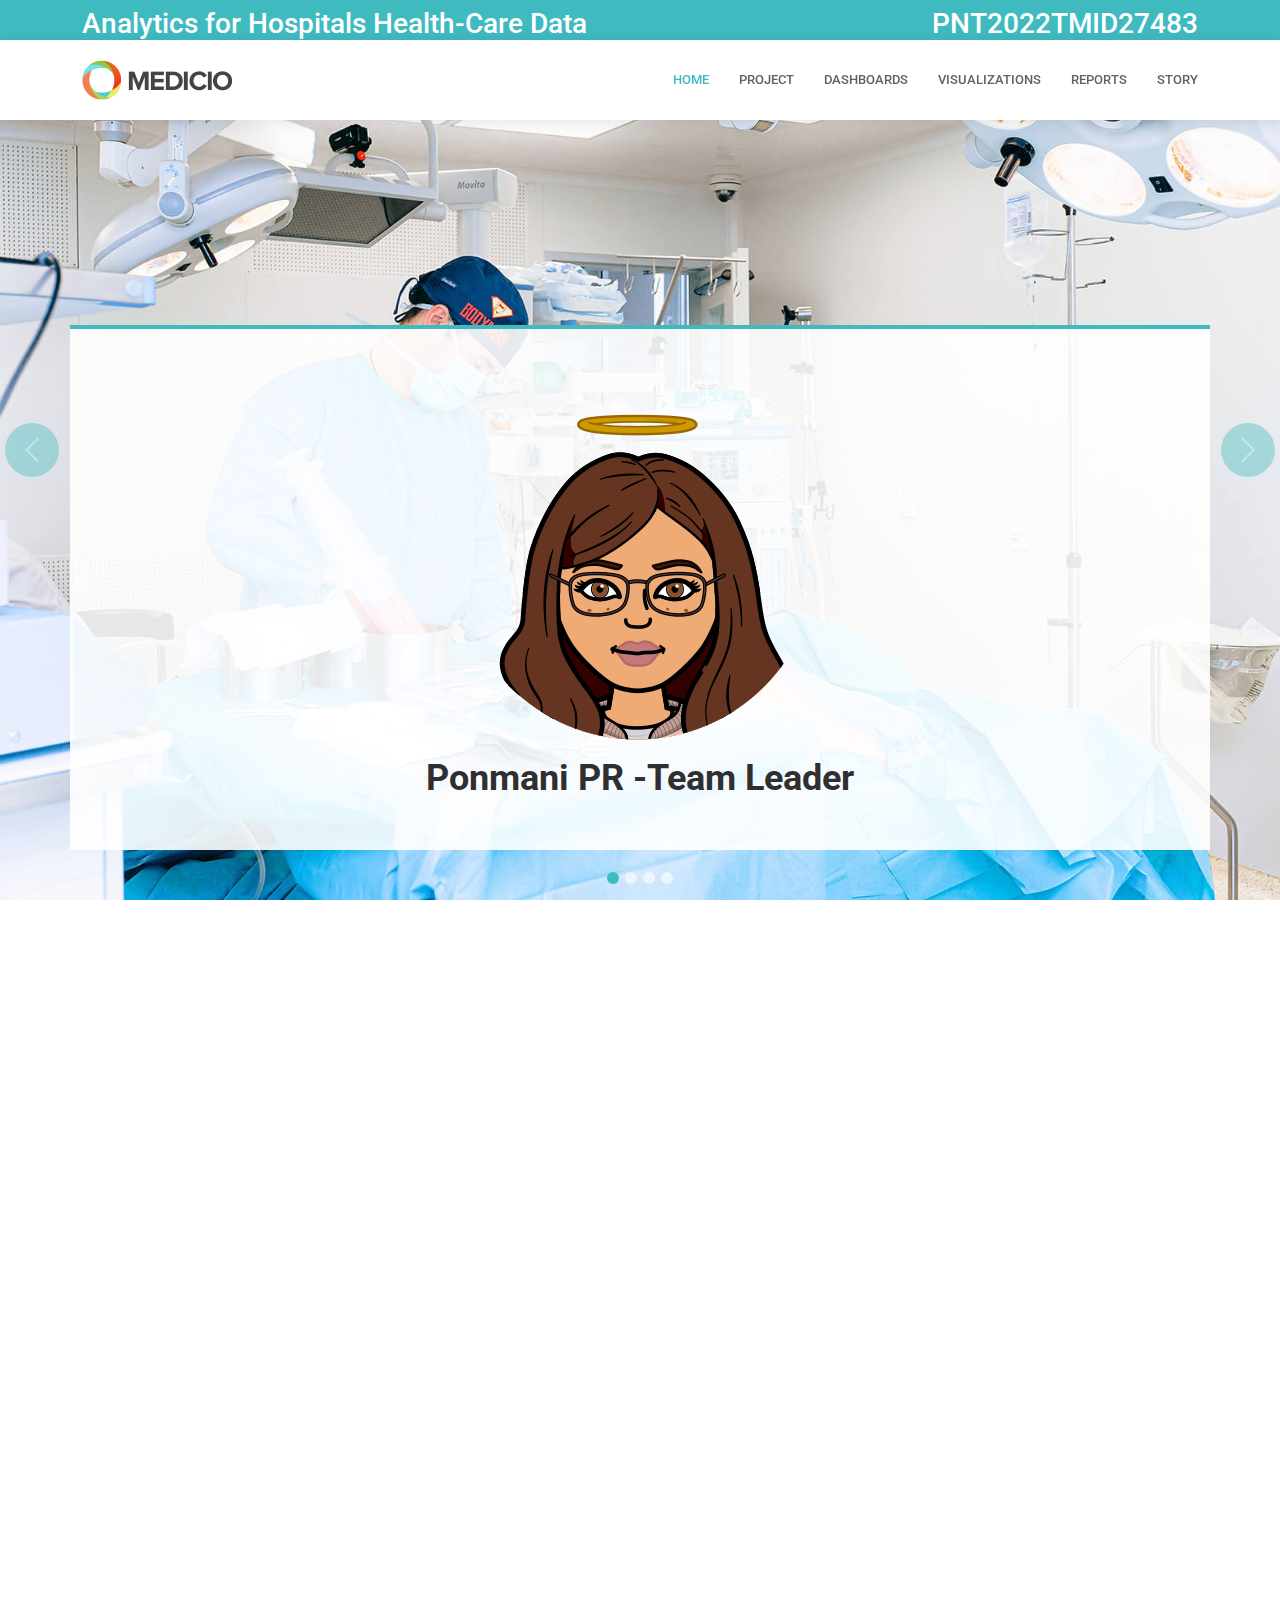
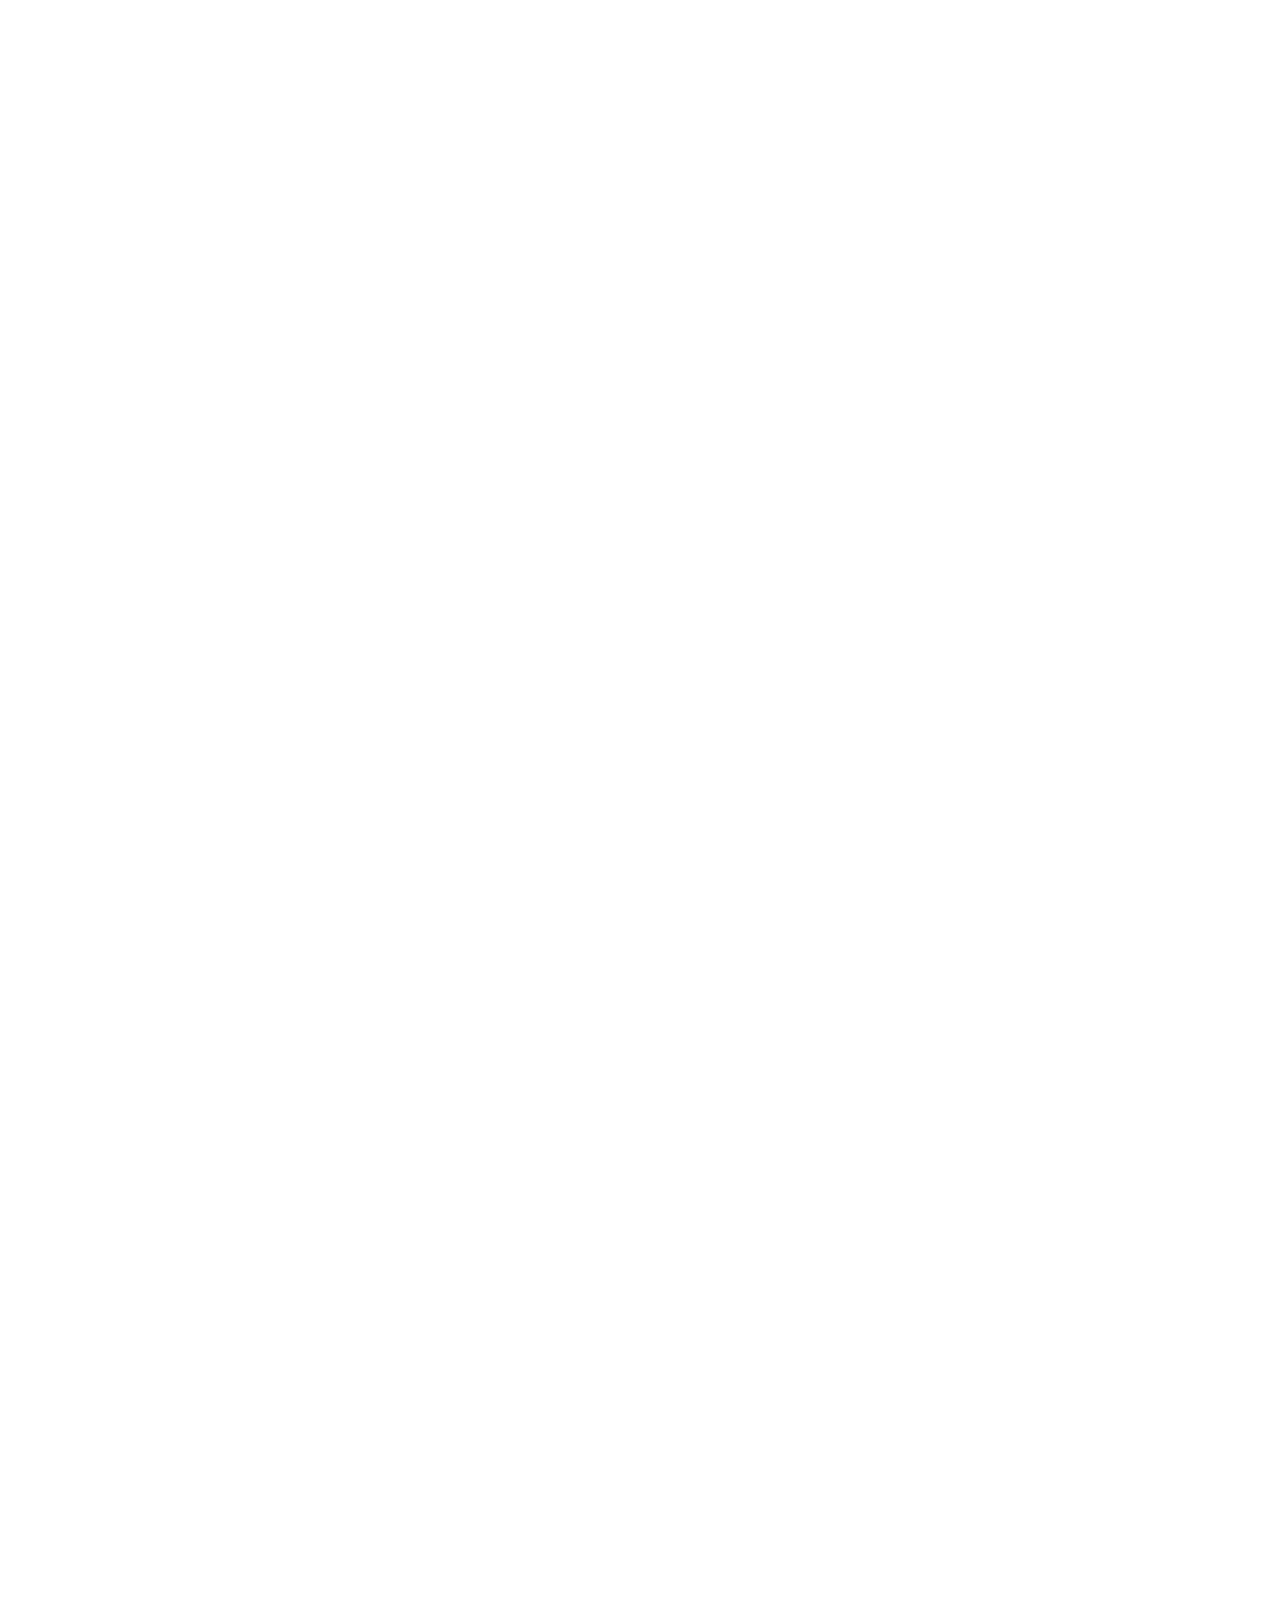
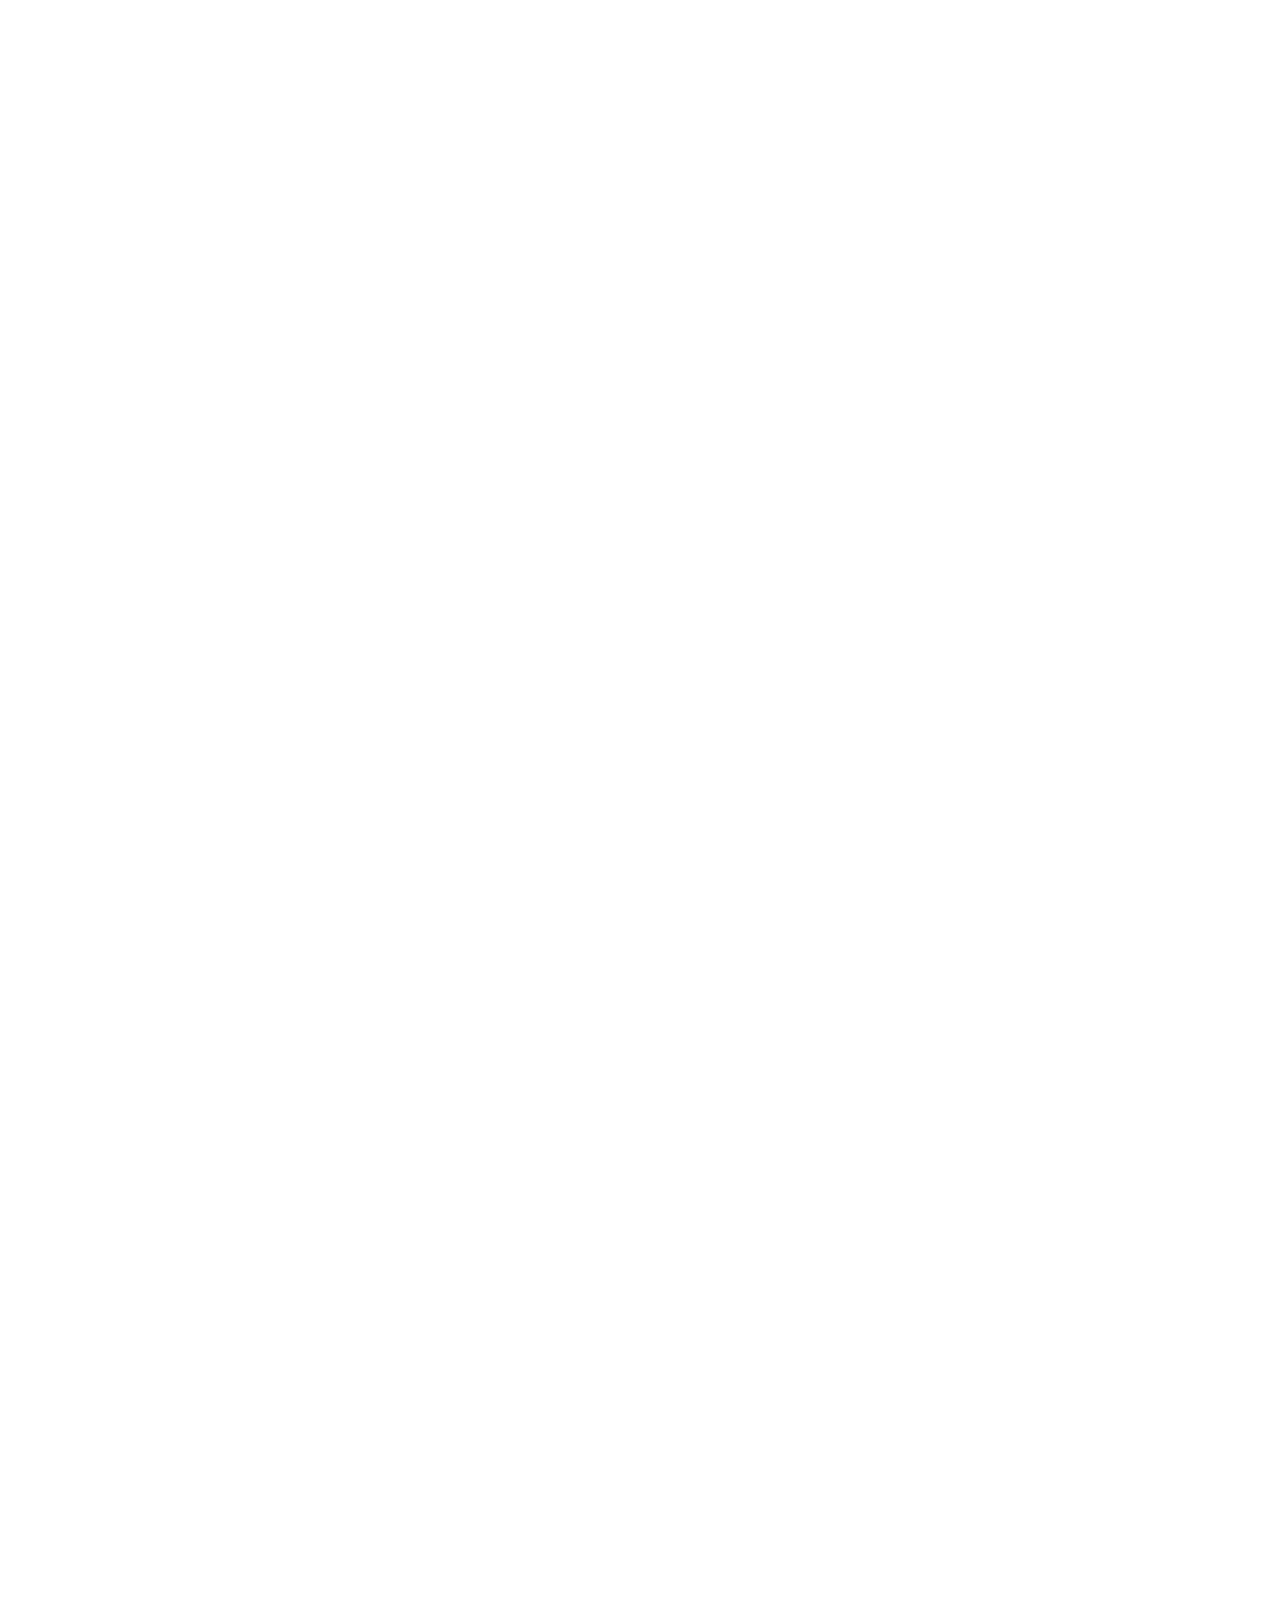
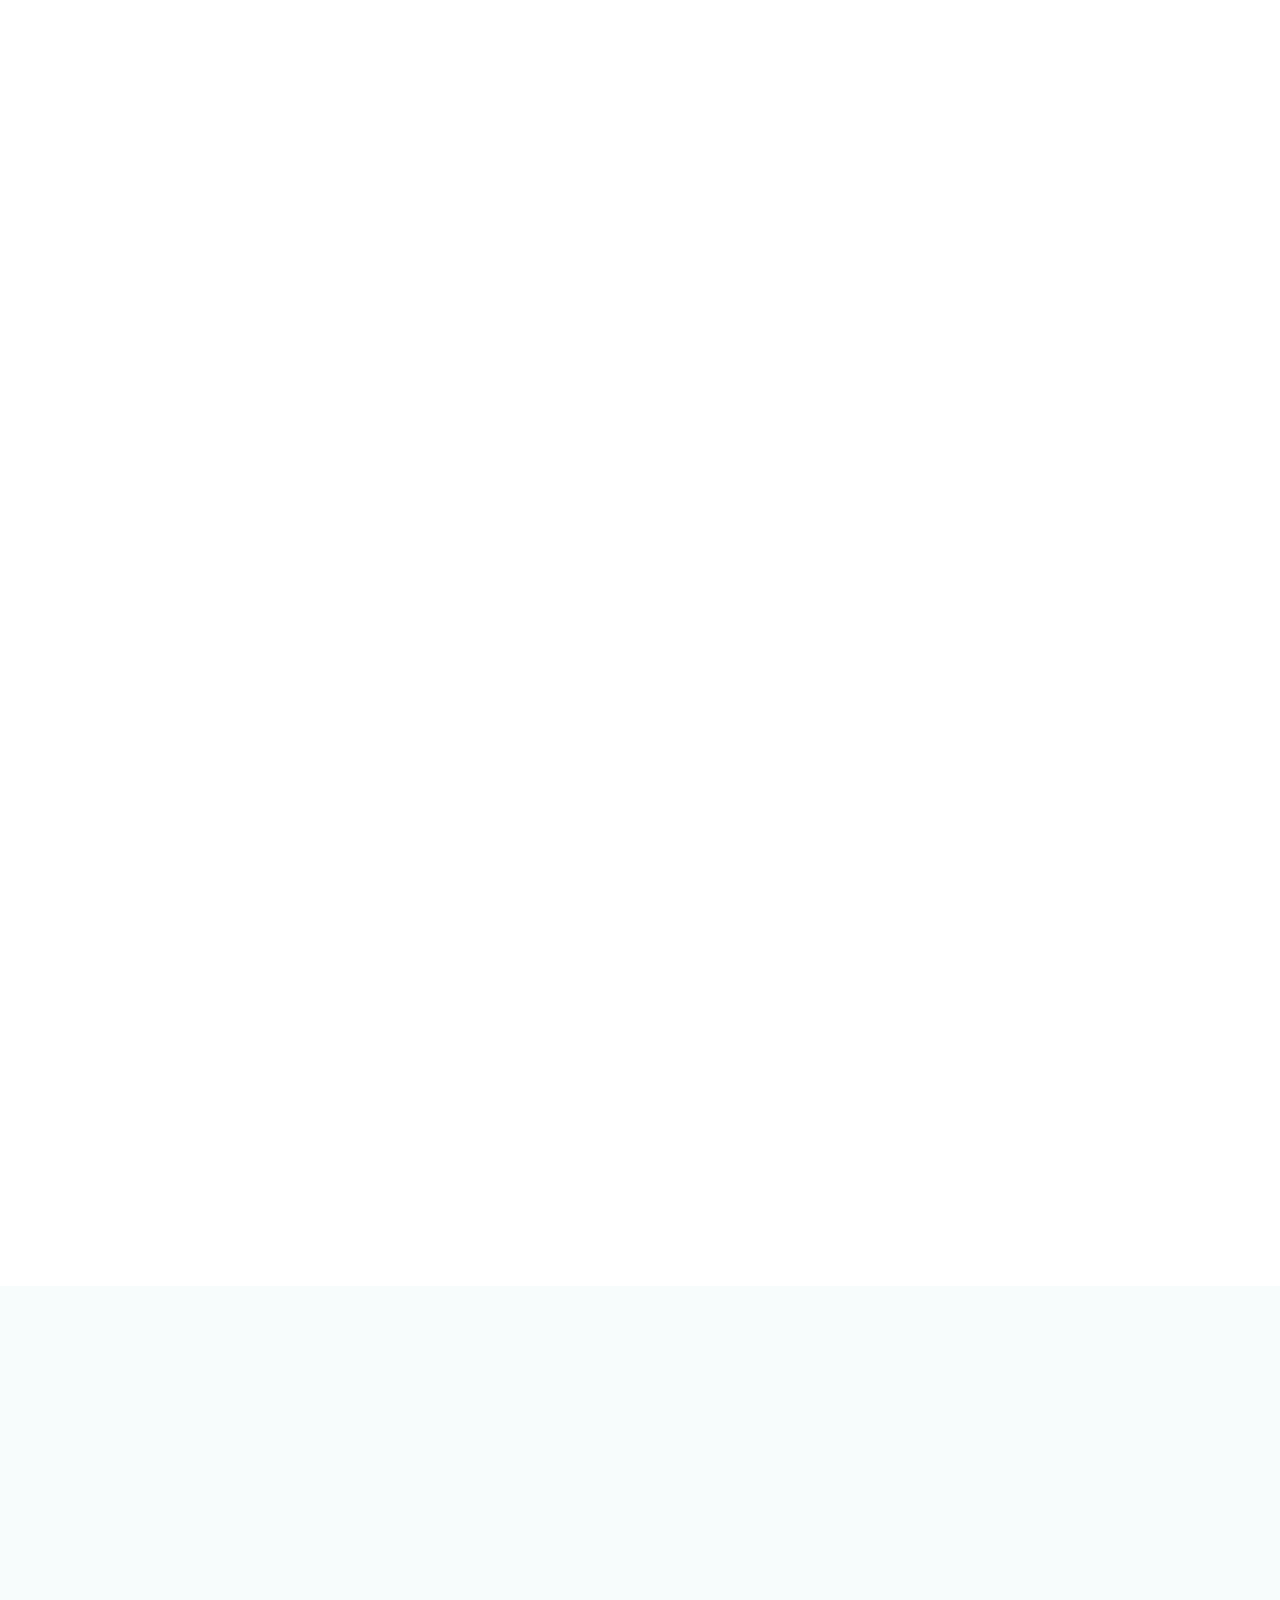
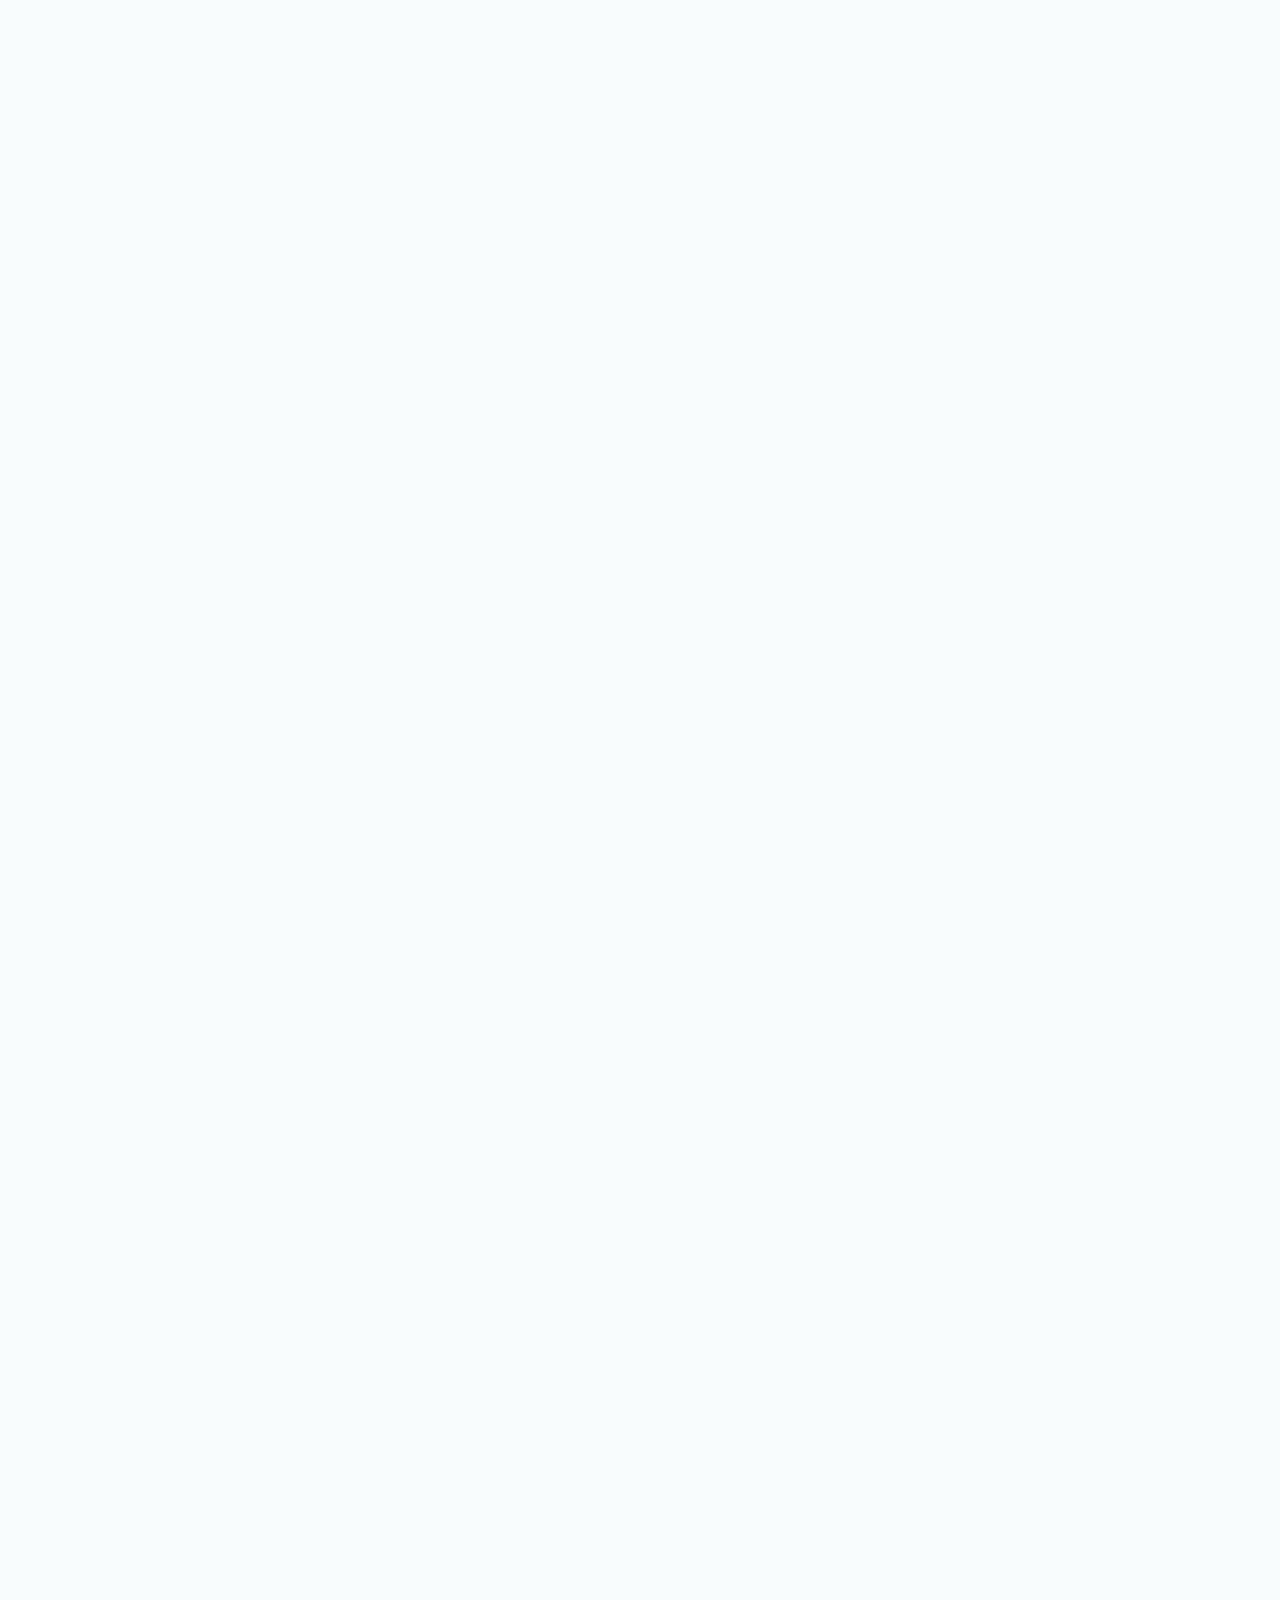
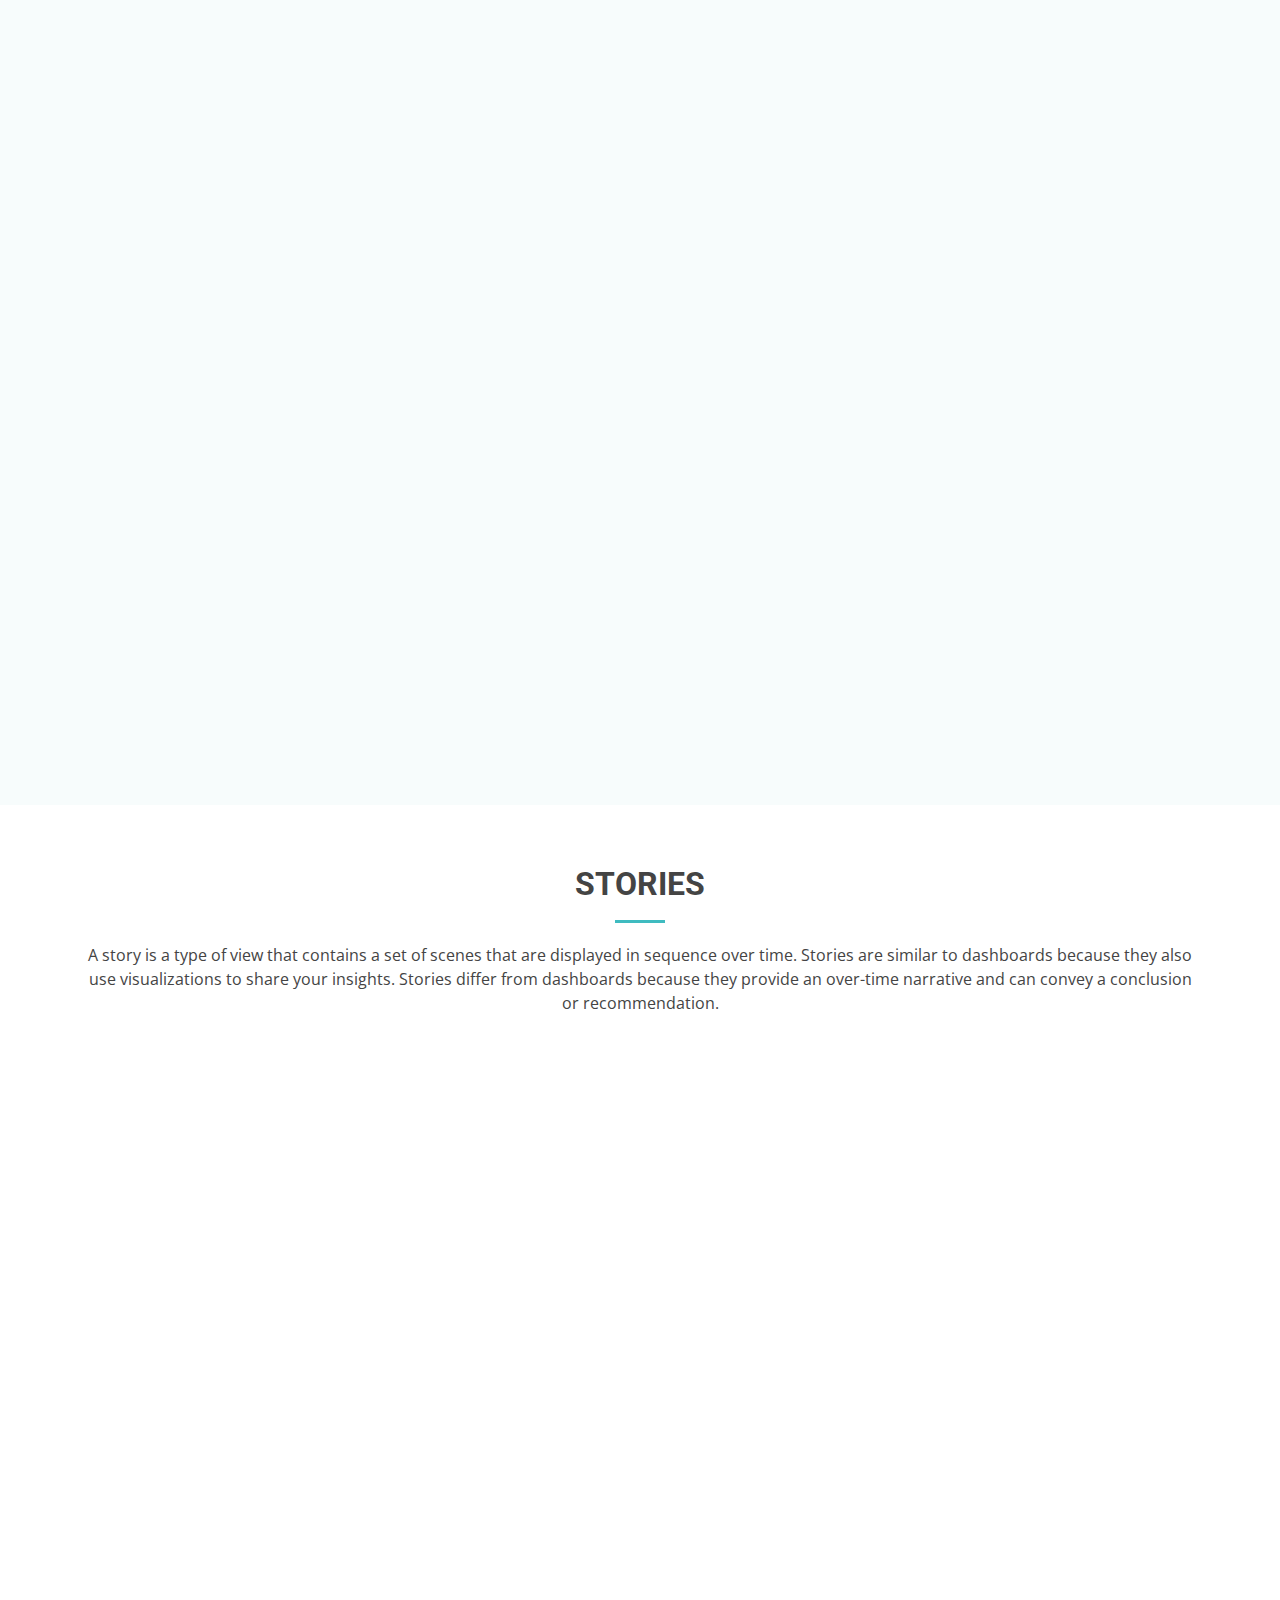
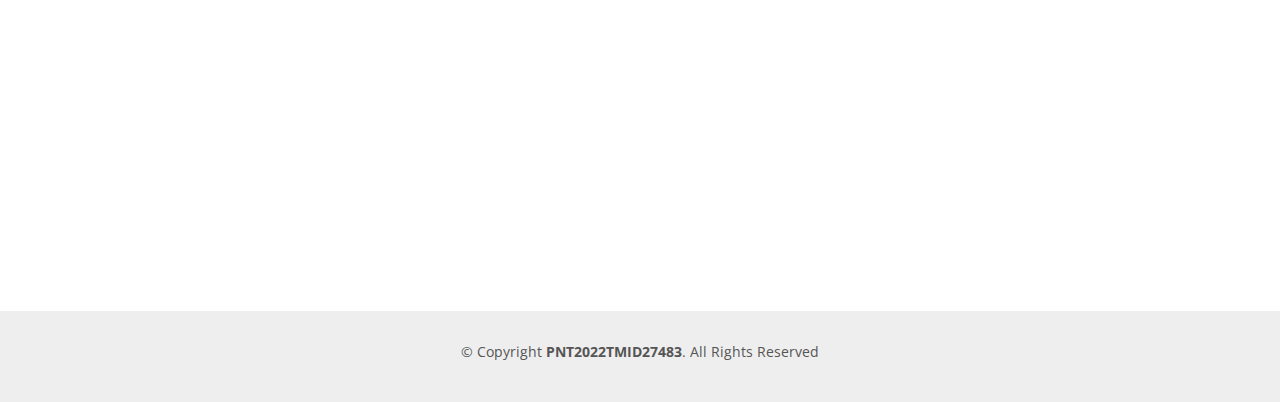
<file: Final Deliverables/Final Code/Embed website/index.html>
<!DOCTYPE html>
<html lang="en">

<head>
  <meta charset="utf-8">
  <meta content="width=device-width, initial-scale=1.0" name="viewport">

  <title>IBM Project</title>
  <meta content="" name="description">
  <meta content="" name="keywords">

  <!-- Favicons -->
  <link href="assets/img/favicon.png" rel="icon">
  <link href="assets/img/apple-touch-icon.png" rel="apple-touch-icon">

  <!-- Google Fonts -->
  <link href="https://fonts.googleapis.com/css?family=Open+Sans:300,300i,400,400i,600,600i,700,700i|Roboto:300,300i,400,400i,500,500i,600,600i,700,700i|Poppins:300,300i,400,400i,500,500i,600,600i,700,700i" rel="stylesheet">

  <!-- Vendor CSS Files -->
  <link href="assets/vendor/fontawesome-free/css/all.min.css" rel="stylesheet">
  <link href="assets/vendor/animate.css/animate.min.css" rel="stylesheet">
  <link href="assets/vendor/aos/aos.css" rel="stylesheet">
  <link href="assets/vendor/bootstrap/css/bootstrap.min.css" rel="stylesheet">
  <link href="assets/vendor/bootstrap-icons/bootstrap-icons.css" rel="stylesheet">
  <link href="assets/vendor/boxicons/css/boxicons.min.css" rel="stylesheet">
  <link href="assets/vendor/glightbox/css/glightbox.min.css" rel="stylesheet">
  <link href="assets/vendor/swiper/swiper-bundle.min.css" rel="stylesheet">

  <!-- Template Main CSS File -->
  <link href="assets/css/style.css" rel="stylesheet">

  <!-- =======================================================
  * Template Name: Medicio - v4.9.1
  * Template URL: https://bootstrapmade.com/medicio-free-bootstrap-theme/
  * Author: BootstrapMade.com
  * License: https://bootstrapmade.com/license/
  ======================================================== -->
</head>

<body>

  <!-- ======= Top Bar ======= -->
  <div id="topbar" class="d-flex align-items-center fixed-top">
    <div class="container d-flex align-items-center justify-content-center justify-content-md-between">
      <div class="align-items-center d-none d-md-flex">
        <h3 style="padding-top:15px; ">Analytics for Hospitals Health-Care Data</h3>
      </div>
      <div class="d-flex align-items-center">
        <h3 style="padding-top:15px; ">PNT2022TMID27483</h3>
      </div>
    </div>
  </div>

  <!-- ======= Header ======= -->
  <header id="header" class="fixed-top">
    <div class="container d-flex align-items-center">

      <a href="index.html" class="logo me-auto"><img src="assets/img/logo.png" alt=""></a>
      <!-- Uncomment below if you prefer to use an image logo -->
      <!-- <h1 class="logo me-auto"><a href="index.html">Medicio</a></h1> -->

      <nav id="navbar" class="navbar order-last order-lg-0">
        <ul>
          <li><a class="nav-link scrollto " href="#hero">Home</a></li>
          <li><a class="nav-link scrollto" href="#about">Project</a></li>
          <li><a class="nav-link scrollto" href="#services">Dashboards</a></li>
          <li><a class="nav-link scrollto" href="#departments">Visualizations</a></li>
          <li><a class="nav-link scrollto" href="#doctors">Reports</a></li>
          <li><a class="nav-link scrollto" href="#contact">Story</a></li>
        </ul>
        
      </nav><!-- .navbar -->
    </div>
  </header><!-- End Header -->

  <!-- ======= Hero Section ======= -->
  <section id="hero">
    <div id="heroCarousel" data-bs-interval="5000" class="carousel slide carousel-fade" data-bs-ride="carousel">

      <ol class="carousel-indicators" id="hero-carousel-indicators"></ol>

      <div class="carousel-inner" role="listbox">

        <!-- Slide 1 -->
        <div class="carousel-item active" style="background-image: url(assets/img/slide/slide-1.jpg)">
          <div class="container">
            <div><img src="assets/img/ponmani_bitemoji.png" class="img-fluid" alt=""></div>
            <h2>Ponmani PR -<span>Team Leader</span></h2>
          </div>
        </div>
        
        <!-- Slide 2 -->
        <div class="carousel-item" style="background-image: url(assets/img/slide/slide-2.jpg)">
          <div class="container">
            <div><img src="assets/img/Judes_bitemoji.jpg" class="img-fluid" alt=""></div>
            <h2>Judes Jovina W</h2>
          </div>
        </div>

        <!-- Slide 3 -->
        <div class="carousel-item" style="background-image: url(assets/img/slide/slide-3.jpg)">
          <div class="container">
            <div><img src="assets/img/Benita.jpg" class="img-fluid" alt=""></div>
            <h2>Infant Benita L</h2>
          </div>
        </div>

        <!-- Slide 4 -->
        <div class="carousel-item" style="background-image: url(assets/img/slide/slide-2.jpg)">
          <div class="container">
            <div><img src="assets/img/Joy.jpg" class="img-fluid" alt=""></div>
            <h2>Joy Infanta</h2>
          </div>
        </div>

      </div>

      <a class="carousel-control-prev" href="#heroCarousel" role="button" data-bs-slide="prev">
        <span class="carousel-control-prev-icon bi bi-chevron-left" aria-hidden="true"></span>
      </a>

      <a class="carousel-control-next" href="#heroCarousel" role="button" data-bs-slide="next">
        <span class="carousel-control-next-icon bi bi-chevron-right" aria-hidden="true"></span>
      </a>

    </div>
  </section><!-- End Hero -->

  <main id="main">

    <!-- ======= Featured Services Section ======= -->
    <section id="featured-services" class="featured-services">
      <div class="container" data-aos="fade-up">
        <div class="section-title">
          <h2>Technologies Used</h2>
        </div>
        <div class="row">
          <div class="col-md-6 col-lg-3 d-flex align-items-stretch mb-5 mb-lg-0">
            <div class="icon-box" data-aos="fade-up" data-aos-delay="100">
              <h4 class="title"><a href="">IBM Cognos</a></h4>
              <p class="description">IBM Cognos is a business intelligence tool for web-based reporting and analytics.</p>
            </div>
          </div>

          <div class="col-md-6 col-lg-3 d-flex align-items-stretch mb-5 mb-lg-0">
            <div class="icon-box" data-aos="fade-up" data-aos-delay="200">
              <h4 class="title"><a href="">IBM Cloud - DB2</a></h4>
              <p class="description">IBM Cloud is a full-stack cloud platform that spans public, private and hybrid environments.</p>
            </div>
          </div>

          <div class="col-md-6 col-lg-3 d-flex align-items-stretch mb-5 mb-lg-0">
            <div class="icon-box" data-aos="fade-up" data-aos-delay="300">
              <h4 class="title"><a href="">Google Colab</a></h4>
              <p class="description"> Colab is a free Jupyter notebook environment that runs entirely in the cloud.</p>
            </div>
          </div>

          <div class="col-md-6 col-lg-3 d-flex align-items-stretch mb-5 mb-lg-0">
            <div class="icon-box" data-aos="fade-up" data-aos-delay="400">
              <h4 class="title"><a href="">HTML/CSS and JS</a></h4>
              <p class="description">Languages to build the Front-end (User-Interface)</p>
            </div>
          </div>

        </div>

      </div>
    </section><!-- End Featured Services Section -->

    <!-- ======= Cta Section ======= -->

    <!-- ======= About Us Section ======= -->
    <section id="about" class="about">
      <div class="container" data-aos="fade-up">

        <div class="section-title">
          <h2>Project Details</h2>
          <p>The hospitals need a way to accurately predict the Length of stay for each patient at the time of 
            admission so that the patients with high LOS have their treatment plan optimized on minimum 
            LOS and also the hospital resources such as rooms and beds are efficiently utilized.</p>
        </div>

        <div class="row">
          <div class="col-lg-6" data-aos="fade-right">
            <img src="assets/img/about.jpg" class="img-fluid" alt="">
          </div>
          <div class="col-lg-6 pt-4 pt-lg-0 content" data-aos="fade-left">
            <h3>Problem Statement</h3>
            <p class="fst-italic">
In earlier days, doctors and hospital management were not able to handle multiple numbers of 
patients at the same time. And due to the lack of proper treatment, the patients conditions used to 
get worse.<br>
With the help of the application of Data Science in healthcare, it has now become possible to detect 
the symptoms of a disease at a very early stage. Also, with the advent of various innovative tools and 
technologies, doctors are able to monitor patients conditions from remote locations.<br>
The healthcare industry generates large datasets of useful information on 
patient demography, treatment plans, results of medical examinations, insurance, etc. 
While healthcare management has various use cases for using data science, patient length of stay is 
one critical parameter to work on.<br>
This parameter helps hospitals to identify patients of high LOS risk (patients who will stay longer) at 
the time of admission. Once identified, patients with high LOS risk can have their treatment plan 
optimized to minimize LOS and lower the chance of staff/visitor infection. 
            </p>
          </div>
        </div>

      </div>
    </section><!-- End About Us Section -->

    
    <!-- ======= Services Section ======= -->
    <section id="services" class="services services">
      <div class="container" data-aos="fade-up">

        <div class="section-title">
          <h2>Dashboards</h2>
          <p>A dashboard helps you to monitor events or activities at a glance by providing key insights and analysis about your data on one or more pages or screens.</p>
        </div>

        <iframe src="https://us3.ca.analytics.ibm.com/bi/?perspective=dashboard&amp;pathRef=.my_folders%2FDashboard%2Bto%2Bshow%2Bnumber%2Bof%2Bpatients&amp;closeWindowOnLastView=true&amp;ui_appbar=false&amp;ui_navbar=false&amp;shareMode=embedded&amp;action=view&amp;mode=dashboard&amp;subView=model000001846d25faf2_00000000" width="1260" height="800" frameborder="0" gesture="media" allow="encrypted-media" allowfullscreen=""></iframe>

        <iframe src="https://us3.ca.analytics.ibm.com/bi/?perspective=dashboard&amp;pathRef=.my_folders%2Fhealthcare%2Banalytics%2Bdashborad&amp;closeWindowOnLastView=true&amp;ui_appbar=false&amp;ui_navbar=false&amp;shareMode=embedded&amp;action=view&amp;mode=dashboard&amp;subView=model00000184844c2aca_00000002" width="1260" height="800" frameborder="0" gesture="media" allow="encrypted-media" allowfullscreen=""></iframe>

        <iframe src="https://us3.ca.analytics.ibm.com/bi/?perspective=dashboard&amp;pathRef=.my_folders%2Fdata%2Bdashboard&amp;closeWindowOnLastView=true&amp;ui_appbar=false&amp;ui_navbar=false&amp;shareMode=embedded&amp;action=view&amp;mode=dashboard&amp;subView=model00000184891169df_00000002" width="1260" height="800" frameborder="0" gesture="media" allow="encrypted-media" allowfullscreen=""></iframe>

        <iframe src="https://us3.ca.analytics.ibm.com/bi/?perspective=dashboard&amp;pathRef=.my_folders%2Fdashboard&amp;closeWindowOnLastView=true&amp;ui_appbar=false&amp;ui_navbar=false&amp;shareMode=embedded&amp;action=view&amp;mode=dashboard&amp;subView=model00000184891e6e1f_00000002" width="1260" height="800" frameborder="0" gesture="media" allow="encrypted-media" allowfullscreen=""></iframe>

      </div>
    </section><!-- End Services Section -->

    

    <!-- ======= Departments Section ======= -->
    <section id="departments" class="gallery">
      <div class="container" data-aos="fade-up">

        <div class="section-title">
          <h2>Visualization</h2>
          <p>Data and information visualization is an interdisciplinary field that deals with the graphic representation of data and information. It is a particularly efficient way of communicating when the data or information is numerous</p>
        </div>
        <div class="gallery-slider swiper">
          <div class="swiper-wrapper align-items-center">
            <div class="swiper-slide"><a class="gallery-lightbox" href="assets/img/gallery/gallery-1.jpg"><img src="assets/img/gallery/gallery-1.jpg" class="img-fluid" alt=""></a></div>
            <div class="swiper-slide"><a class="gallery-lightbox" href="assets/img/gallery/gallery-2.jpg"><img src="assets/img/gallery/gallery-2.jpg" class="img-fluid" alt=""></a></div>
            <div class="swiper-slide"><a class="gallery-lightbox" href="assets/img/gallery/gallery-3.jpg"><img src="assets/img/gallery/gallery-3.jpg" class="img-fluid" alt=""></a></div>
            <div class="swiper-slide"><a class="gallery-lightbox" href="assets/img/gallery/gallery-4.jpg"><img src="assets/img/gallery/gallery-4.jpg" class="img-fluid" alt=""></a></div>
            <div class="swiper-slide"><a class="gallery-lightbox" href="assets/img/gallery/gallery-5.jpg"><img src="assets/img/gallery/gallery-5.jpg" class="img-fluid" alt=""></a></div>
            <div class="swiper-slide"><a class="gallery-lightbox" href="assets/img/gallery/gallery-6.jpg"><img src="assets/img/gallery/gallery-6.jpg" class="img-fluid" alt=""></a></div>
            <div class="swiper-slide"><a class="gallery-lightbox" href="assets/img/gallery/gallery-7.jpg"><img src="assets/img/gallery/gallery-7.jpg" class="img-fluid" alt=""></a></div>
            <div class="swiper-slide"><a class="gallery-lightbox" href="assets/img/gallery/gallery-8.jpg"><img src="assets/img/gallery/gallery-8.jpg" class="img-fluid" alt=""></a></div>
            <div class="swiper-slide"><a class="gallery-lightbox" href="assets/img/gallery/gallery-9.jpg"><img src="assets/img/gallery/gallery-9.jpg" class="img-fluid" alt=""></a></div>
            <div class="swiper-slide"><a class="gallery-lightbox" href="assets/img/gallery/gallery-10.jpg"><img src="assets/img/gallery/gallery-10.jpg" class="img-fluid" alt=""></a></div>

          </div>
          <div class="swiper-pagination"></div>
        </div>

      </div>
    </section><!-- End Testimonials Section -->

    <!-- ======= Doctors Section ======= -->
    <section id="doctors" class="doctors section-bg">
      <div class="container" data-aos="fade-up">

        <div class="section-title">
          <h2>Reports</h2>
          <p>Reporting is a Web-based report authoring tool that professional report authors and developers use to build sophisticated, multiple-page, multiple-query reports against multiple databases. With Cognos Analytics - Reporting, you can create any reports that your organization requires, such as invoices, statements, and weekly sales and inventory reports.</p>
        </div>
<div>
  <iframe src="https://us3.ca.analytics.ibm.com/bi/?pathRef=.my_folders%2FREPORT%2B2&amp;closeWindowOnLastView=true&amp;ui_appbar=false&amp;ui_navbar=false&amp;shareMode=embedded&amp;action=run&amp;prompt=false" width="1260" height="800" frameborder="0" gesture="media" allow="encrypted-media" allowfullscreen=""></iframe>

</div>
<div>
  <iframe src="https://us3.ca.analytics.ibm.com/bi/?pathRef=.my_folders%2Freport3&amp;closeWindowOnLastView=true&amp;ui_appbar=false&amp;ui_navbar=false&amp;shareMode=embedded&amp;action=run&amp;prompt=false" width="1260" height="800" frameborder="0" gesture="media" allow="encrypted-media" allowfullscreen=""></iframe>
</div>
<div>
  <iframe src="https://us3.ca.analytics.ibm.com/bi/?pathRef=.my_folders%2FREPORT&amp;closeWindowOnLastView=true&amp;ui_appbar=false&amp;ui_navbar=false&amp;shareMode=embedded&amp;action=run&amp;prompt=false" width="1260" height="800" frameborder="0" gesture="media" allow="encrypted-media" allowfullscreen=""></iframe>
</div>
</div>
    </section><!-- End Doctors Section -->

   

    <!-- ======= Contact Section ======= -->
    <section id="contact" class="contact">
      <div class="container">

        <div class="section-title">
          <h2>Stories</h2>
          <p>A story is a type of view that contains a set of scenes that are displayed in sequence over time.
            Stories are similar to dashboards because they also use visualizations to share your insights. Stories differ from dashboards because they provide an over-time narrative and can convey a conclusion or recommendation.</p>
        </div>
<div>
  <iframe src="https://us3.ca.analytics.ibm.com/bi/?perspective=story&amp;pathRef=.my_folders%2FStory%2FStory_card&amp;closeWindowOnLastView=true&amp;ui_appbar=false&amp;ui_navbar=false&amp;shareMode=embedded&amp;action=view&amp;sceneId=model000001848587107f_00000000&amp;sceneTime=0" width="1260" height="800" frameborder="0" gesture="media" allow="encrypted-media" allowfullscreen=""></iframe>
</div>
      </div>
      </div>

  </main><!-- End #main -->

  <!-- ======= Footer ======= -->
  <footer id="footer">
    <div class="container">
      <div class="copyright">
        &copy; Copyright <strong><span>PNT2022TMID27483</span></strong>. All Rights Reserved
      </div>
      <div class="credits">
      </div>
    </div>
  </footer><!-- End Footer -->

  <div id="preloader"></div>
  <a href="#" class="back-to-top d-flex align-items-center justify-content-center"><i class="bi bi-arrow-up-short"></i></a>

  <!-- Vendor JS Files -->
  <script src="assets/vendor/purecounter/purecounter_vanilla.js"></script>
  <script src="assets/vendor/aos/aos.js"></script>
  <script src="assets/vendor/bootstrap/js/bootstrap.bundle.min.js"></script>
  <script src="assets/vendor/glightbox/js/glightbox.min.js"></script>
  <script src="assets/vendor/swiper/swiper-bundle.min.js"></script>
  <script src="assets/vendor/php-email-form/validate.js"></script>

  <!-- Template Main JS File -->
  <script src="assets/js/main.js"></script>

</body>

</html>
</file>
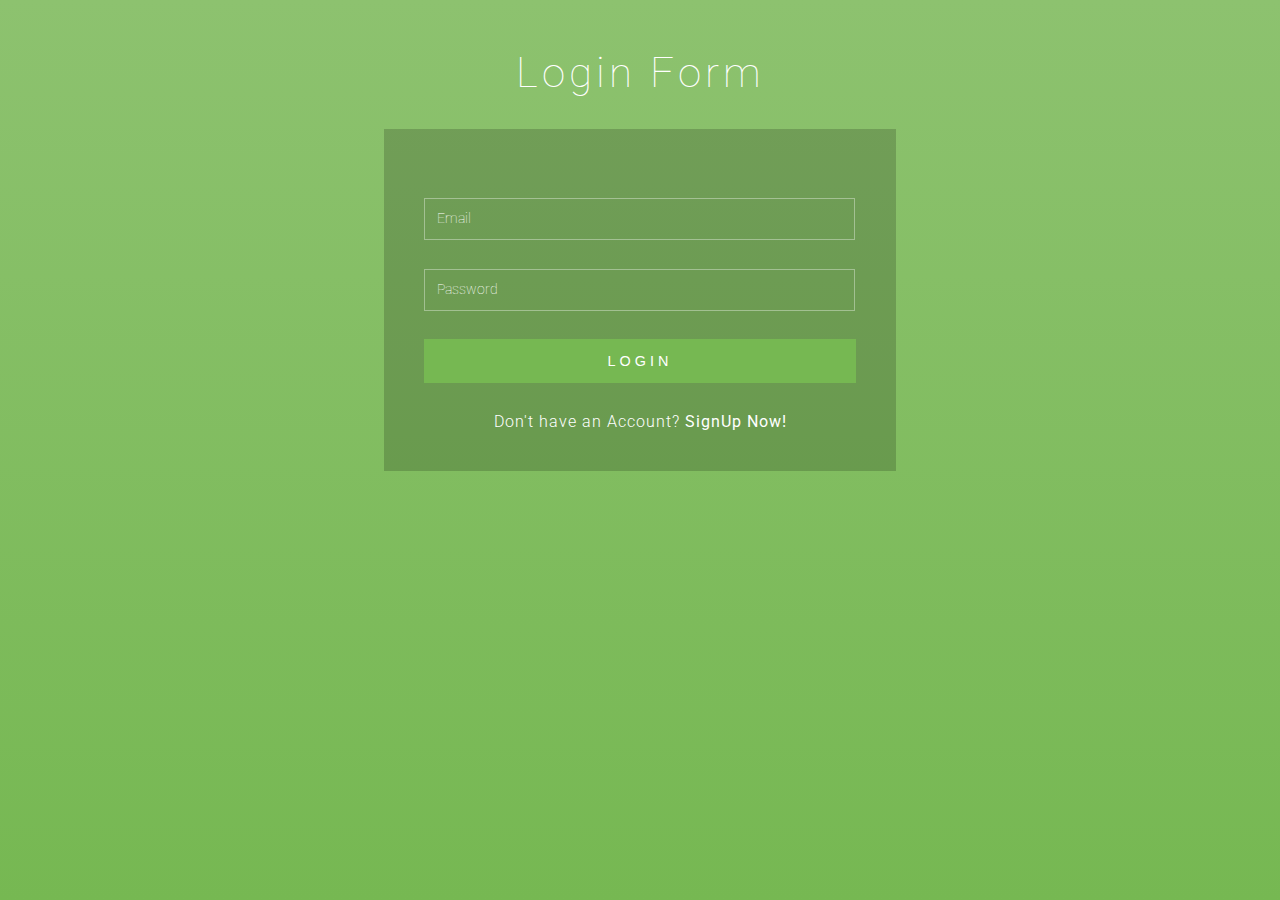
<file: Project Development/reg/login.html>
<!--
Author: Colorlib
Author URL: https://colorlib.com
License: Creative Commons Attribution 3.0 Unported
License URL: http://creativecommons.org/licenses/by/3.0/
-->
<!DOCTYPE html>
<html>
<head>
<title>Creative Colorlib SignUp Form</title>
<meta name="viewport" content="width=device-width, initial-scale=1">
<meta http-equiv="Content-Type" content="text/html; charset=utf-8" />
<script type="application/x-javascript"> addEventListener("load", function() { setTimeout(hideURLbar, 0); }, false); function hideURLbar(){ window.scrollTo(0,1); } </script>
<!-- Custom Theme files -->
<link href="style1.css" rel="stylesheet" type="text/css" media="all" />
<!-- //Custom Theme files -->
<!-- web font -->
<link href="//fonts.googleapis.com/css?family=Roboto:300,300i,400,400i,700,700i" rel="stylesheet">
<!-- //web font -->
</head>
<body>
	<!-- main -->
	<div class="main-w3layouts wrapper">
		<h1>Login Form</h1>
		<div class="main-agileinfo">
			<div class="agileits-top">
				<form action="#" method="post">                                                                                    
					<input class="text email" type="email" name="email" placeholder="Email" required="">
					<input class="text" type="password" name="password" placeholder="Password" required="">
					<input type="submit" value="LOGIN">
				</form>
				<p>Don't have an Account? <a href="#"> SignUp Now!</a></p>
			</div>
		</div>
		
		<ul class="colorlib-bubbles">
			<li></li>
			<li></li>
			<li></li>
			<li></li>
			<li></li>
			<li></li>
			<li></li>
			<li></li>
			<li></li>
			<li></li>
		</ul>
	</div>
	<!-- //main -->
</body>
</html>
</file>
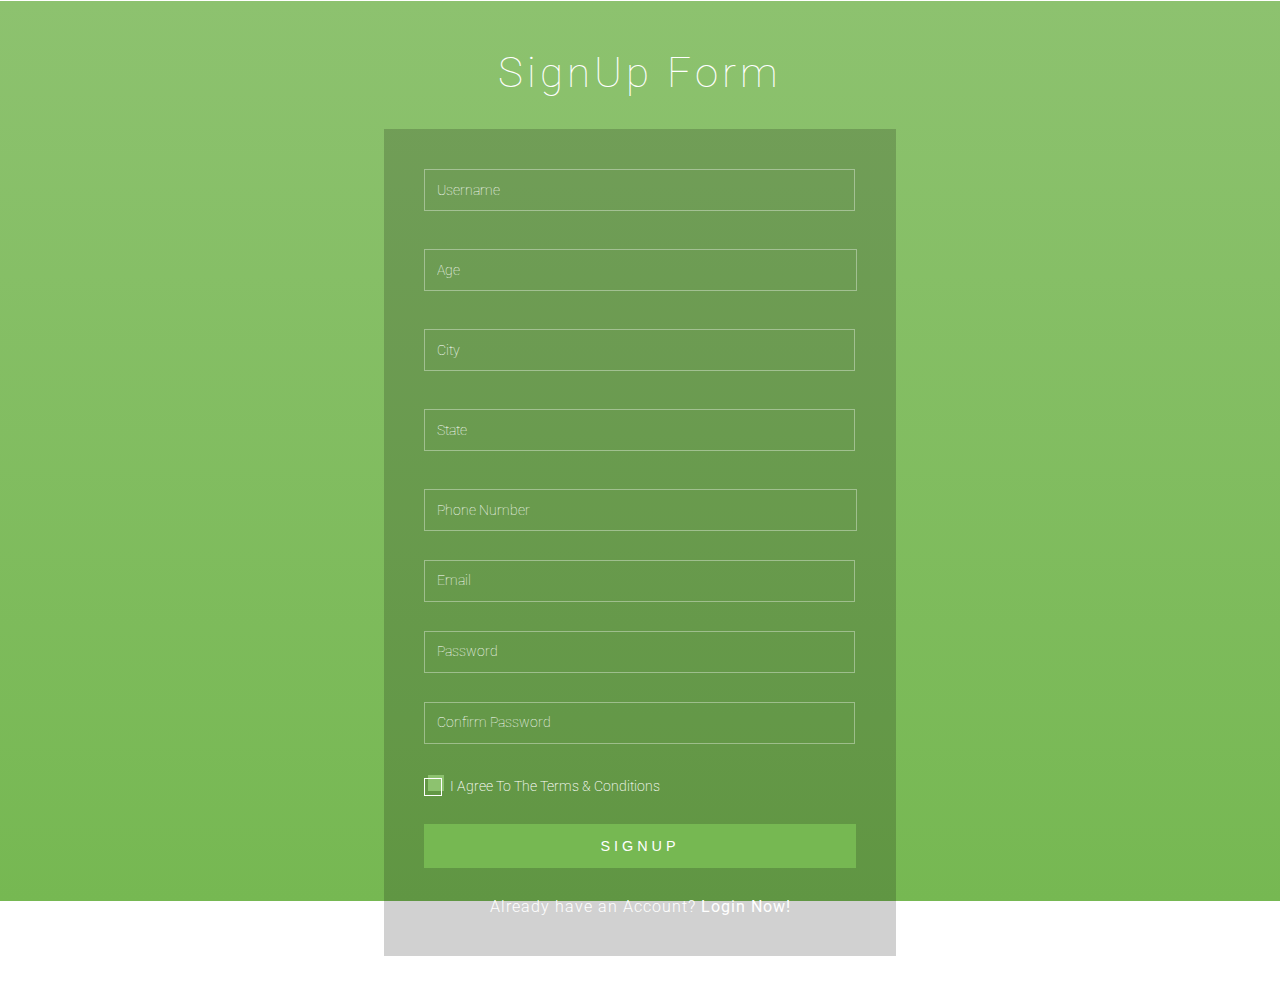
<file: Project Development/reg/registration.html>
<!--
Author: Colorlib
Author URL: https://colorlib.com
License: Creative Commons Attribution 3.0 Unported
License URL: http://creativecommons.org/licenses/by/3.0/
-->
<!DOCTYPE html>
<html>
<head>
<title>Creative Colorlib SignUp Form</title>
<meta name="viewport" content="width=device-width, initial-scale=1">
<meta http-equiv="Content-Type" content="text/html; charset=utf-8" />
<script type="application/x-javascript"> addEventListener("load", function() { setTimeout(hideURLbar, 0); }, false); function hideURLbar(){ window.scrollTo(0,1); } </script>
<!-- Custom Theme files -->
<link href="style1.css" rel="stylesheet" type="text/css" media="all" />
<!-- //Custom Theme files -->
<!-- web font -->
<link href="//fonts.googleapis.com/css?family=Roboto:300,300i,400,400i,700,700i" rel="stylesheet">
<!-- //web font -->
</head>
<body>
	<!-- main -->
	<div class="main-w3layouts wrapper">
		<h1>SignUp Form</h1>
		<div class="main-agileinfo">
			<div class="agileits-top">
				<form action="#" method="post">
					<input class="text" type="text" name="Username" placeholder="Username" required=""><br><br>
                                                                                      <input class="text" type="number" name="Age" placeholder="Age" required=""><br><br>
                                                                                      <input class="text" type="text" name="City" placeholder="City" required=""><br><br>
                                                                                      <input class="text" type="text" name="State" placeholder="State" required=""><br><br>
                                                                                      <input class="number" type="number" name="Phone Number" placeholder="Phone Number" required="">
					<input class="text email" type="email" name="email" placeholder="Email" required="">
					<input class="text" type="password" name="password" placeholder="Password" required="">
					<input class="text w3lpass" type="password" name="password" placeholder="Confirm Password" required="">
					<div class="wthree-text">
						<label class="anim">
							<input type="checkbox" class="checkbox" required="">
							<span>I Agree To The Terms & Conditions</span>
						</label>
						<div class="clear"> </div>
					</div>
					<input type="submit" value="SIGNUP">
				</form>
				<p>Already have an Account? <a href="#"> Login Now!</a></p>
			</div>
		</div>
		
		<ul class="colorlib-bubbles">
			<li></li>
			<li></li>
			<li></li>
			<li></li>
			<li></li>
			<li></li>
			<li></li>
			<li></li>
			<li></li>
			<li></li>
		</ul>
	</div>
	<!-- //main -->
</body>
</html>
</file>
<file: Final Deliverables/Final Code/Embed website/assets/css/style.css>
/**
* Template Name: Medicio - v4.9.1
* Template URL: https://bootstrapmade.com/medicio-free-bootstrap-theme/
* Author: BootstrapMade.com
* License: https://bootstrapmade.com/license/
*/

/*--------------------------------------------------------------
# General
--------------------------------------------------------------*/
body {
  font-family: "Open Sans", sans-serif;
  color: #444444;
}

a {
  color: #3fbbc0;
  text-decoration: none;
}

a:hover {
  color: #65c9cd;
  text-decoration: none;
}

h1,
h2,
h3,
h4,
h5,
h6 {
  font-family: "Roboto", sans-serif;
}

/*--------------------------------------------------------------
# Preloader
--------------------------------------------------------------*/
#preloader {
  position: fixed;
  top: 0;
  left: 0;
  right: 0;
  bottom: 0;
  z-index: 9999;
  overflow: hidden;
  background: #fff;
}

#preloader:before {
  content: "";
  position: fixed;
  top: calc(50% - 30px);
  left: calc(50% - 30px);
  border: 6px solid #3fbbc0;
  border-top-color: #ecf8f9;
  border-radius: 50%;
  width: 60px;
  height: 60px;
  -webkit-animation: animate-preloader 1s linear infinite;
  animation: animate-preloader 1s linear infinite;
}

@-webkit-keyframes animate-preloader {
  0% {
    transform: rotate(0deg);
  }

  100% {
    transform: rotate(360deg);
  }
}

@keyframes animate-preloader {
  0% {
    transform: rotate(0deg);
  }

  100% {
    transform: rotate(360deg);
  }
}

/*--------------------------------------------------------------
# Back to top button
--------------------------------------------------------------*/
.back-to-top {
  position: fixed;
  visibility: hidden;
  opacity: 0;
  right: 15px;
  bottom: 15px;
  z-index: 996;
  background: #3fbbc0;
  width: 40px;
  height: 40px;
  border-radius: 4px;
  transition: all 0.4s;
}

.back-to-top i {
  font-size: 28px;
  color: #fff;
  line-height: 0;
}

.back-to-top:hover {
  background: #5ec6ca;
  color: #fff;
}

.back-to-top.active {
  visibility: visible;
  opacity: 1;
}

/*--------------------------------------------------------------
# Disable aos animation delay on mobile devices
--------------------------------------------------------------*/
@media screen and (max-width: 768px) {
  [data-aos-delay] {
    transition-delay: 0 !important;
  }
}

/*--------------------------------------------------------------
# Top Bar
--------------------------------------------------------------*/
#topbar {
  background: #3fbbc0;
  color: #fff;
  height: 40px;
  font-size: 16px;
  font-weight: 600;
  z-index: 996;
  transition: all 0.5s;
}

#topbar.topbar-scrolled {
  top: -40px;
}

#topbar i {
  padding-right: 6px;
  line-height: 0;
}

/*--------------------------------------------------------------
# Header
--------------------------------------------------------------*/
#header {
  background: #fff;
  transition: all 0.5s;
  z-index: 997;
  padding: 20px 0;
  top: 40px;
  box-shadow: 0px 2px 15px rgba(0, 0, 0, 0.1);
}

@media (max-width: 992px) {
  #header {
    padding: 15px 0;
  }
}

#header.header-scrolled {
  top: 0;
}

#header .logo {
  font-size: 28px;
  margin: 0;
  padding: 0;
  line-height: 1;
  font-weight: 600;
  letter-spacing: 0.5px;
  text-transform: uppercase;
}

#header .logo a {
  color: #555555;
}

#header .logo img {
  max-height: 40px;
}

/**
* Appointment Button
*/
.appointment-btn {
  margin-left: 25px;
  background: #3fbbc0;
  color: #fff;
  border-radius: 4px;
  padding: 8px 25px;
  white-space: nowrap;
  transition: 0.3s;
  font-size: 14px;
  display: inline-block;
}

.appointment-btn:hover {
  background: #65c9cd;
  color: #fff;
}

@media (max-width: 768px) {
  .appointment-btn {
    margin: 0 15px 0 0;
    padding: 6px 15px;
  }
}

/*--------------------------------------------------------------
# Navigation Menu
--------------------------------------------------------------*/
/**
* Desktop Navigation 
*/
.navbar {
  padding: 0;
}

.navbar ul {
  margin: 0;
  padding: 0;
  display: flex;
  list-style: none;
  align-items: center;
}

.navbar li {
  position: relative;
}

.navbar a,
.navbar a:focus {
  display: flex;
  align-items: center;
  justify-content: space-between;
  padding: 10px 0 10px 30px;
  font-family: "Roboto", sans-serif;
  font-size: 13px;
  color: #626262;
  white-space: nowrap;
  transition: 0.3s;
  text-transform: uppercase;
  font-weight: 500;
}

.navbar a i,
.navbar a:focus i {
  font-size: 12px;
  line-height: 0;
  margin-left: 5px;
}

.navbar a:hover,
.navbar .active,
.navbar .active:focus,
.navbar li:hover>a {
  color: #3fbbc0;
}

.navbar .dropdown ul {
  display: block;
  position: absolute;
  left: 14px;
  top: calc(100% + 30px);
  margin: 0;
  padding: 10px 0;
  z-index: 99;
  opacity: 0;
  visibility: hidden;
  background: #fff;
  box-shadow: 0px 0px 30px rgba(127, 137, 161, 0.25);
  transition: 0.3s;
  border-radius: 4px;
}

.navbar .dropdown ul li {
  min-width: 200px;
}

.navbar .dropdown ul a {
  padding: 10px 20px;
  text-transform: none;
}

.navbar .dropdown ul a i {
  font-size: 12px;
}

.navbar .dropdown ul a:hover,
.navbar .dropdown ul .active:hover,
.navbar .dropdown ul li:hover>a {
  color: #3fbbc0;
}

.navbar .dropdown:hover>ul {
  opacity: 1;
  top: 100%;
  visibility: visible;
}

.navbar .dropdown .dropdown ul {
  top: 0;
  left: calc(100% - 30px);
  visibility: hidden;
}

.navbar .dropdown .dropdown:hover>ul {
  opacity: 1;
  top: 0;
  left: 100%;
  visibility: visible;
}

@media (max-width: 1366px) {
  .navbar .dropdown .dropdown ul {
    left: -90%;
  }

  .navbar .dropdown .dropdown:hover>ul {
    left: -100%;
  }
}

/**
* Mobile Navigation 
*/
.mobile-nav-toggle {
  color: #555555;
  font-size: 28px;
  cursor: pointer;
  display: none;
  line-height: 0;
  transition: 0.5s;
}

.mobile-nav-toggle.bi-x {
  color: #fff;
}

@media (max-width: 991px) {
  .mobile-nav-toggle {
    display: block;
  }

  .navbar ul {
    display: none;
  }
}

.navbar-mobile {
  position: fixed;
  overflow: hidden;
  top: 0;
  right: 0;
  left: 0;
  bottom: 0;
  background: rgba(60, 60, 60, 0.9);
  transition: 0.3s;
  z-index: 999;
}

.navbar-mobile .mobile-nav-toggle {
  position: absolute;
  top: 15px;
  right: 15px;
}

.navbar-mobile ul {
  display: block;
  position: absolute;
  top: 55px;
  right: 15px;
  bottom: 15px;
  left: 15px;
  padding: 10px 0;
  border-radius: 8px;
  background-color: #fff;
  overflow-y: auto;
  transition: 0.3s;
}

.navbar-mobile a,
.navbar-mobile a:focus {
  padding: 10px 20px;
  font-size: 15px;
  color: #555555;
}

.navbar-mobile a:hover,
.navbar-mobile .active,
.navbar-mobile li:hover>a {
  color: #3fbbc0;
}

.navbar-mobile .dropdown ul {
  position: static;
  display: none;
  margin: 10px 20px;
  padding: 10px 0;
  z-index: 99;
  opacity: 1;
  visibility: visible;
  background: #fff;
  box-shadow: 0px 0px 30px rgba(127, 137, 161, 0.25);
}

.navbar-mobile .dropdown ul li {
  min-width: 200px;
}

.navbar-mobile .dropdown ul a {
  padding: 10px 20px;
}

.navbar-mobile .dropdown ul a i {
  font-size: 12px;
}

.navbar-mobile .dropdown ul a:hover,
.navbar-mobile .dropdown ul .active:hover,
.navbar-mobile .dropdown ul li:hover>a {
  color: #3fbbc0;
}

.navbar-mobile .dropdown>.dropdown-active {
  display: block;
}

/*--------------------------------------------------------------
# Hero Section
--------------------------------------------------------------*/
#hero {
  width: 100%;
  height: 100vh;
  background-color: rgba(60, 60, 60, 0.8);
  overflow: hidden;
  position: relative;
}

#hero .carousel,
#hero .carousel-inner,
#hero .carousel-item,
#hero .carousel-item::before {
  position: absolute;
  top: 0;
  right: 0;
  left: 0;
  bottom: 0;
}

#hero .carousel-item {
  background-size: cover;
  background-position: center;
  background-repeat: no-repeat;
  display: flex;
  justify-content: center;
  align-items: flex-end;
}

#hero .container {
  text-align: center;
  background: rgba(255, 255, 255, 0.9);
  padding-top: 30px;
  padding-bottom: 30px;
  margin-bottom: 50px;
  border-top: 4px solid #3fbbc0;
}

@media (max-width: 1200px) {
  #hero .container {
    margin-left: 50px;
    margin-right: 50px;
  }
}

#hero h2 {
  color: #2f2f2f;
  margin-bottom: 20px;
  font-size: 36px;
  font-weight: 700;
}

#hero p {
  margin: 0 auto 30px auto;
  color: #555555;
}

#hero .carousel-inner .carousel-item {
  transition-property: opacity;
  background-position: center top;
}

#hero .carousel-inner .carousel-item,
#hero .carousel-inner .active.carousel-item-start,
#hero .carousel-inner .active.carousel-item-end {
  opacity: 0;
}

#hero .carousel-inner .active,
#hero .carousel-inner .carousel-item-next.carousel-item-start,
#hero .carousel-inner .carousel-item-prev.carousel-item-end {
  opacity: 1;
  transition: 0.5s;
}

#hero .carousel-inner .carousel-item-next,
#hero .carousel-inner .carousel-item-prev,
#hero .carousel-inner .active.carousel-item-start,
#hero .carousel-inner .active.carousel-item-end {
  left: 0;
  transform: translate3d(0, 0, 0);
}

#hero .carousel-control-next-icon,
#hero .carousel-control-prev-icon {
  background: none;
  font-size: 30px;
  line-height: 0;
  width: auto;
  height: auto;
  background: rgba(63, 187, 192, 0.8);
  border-radius: 50px;
  transition: 0.3s;
  color: rgba(255, 255, 255, 0.5);
  width: 54px;
  height: 54px;
  display: flex;
  align-items: center;
  justify-content: center;
}

#hero .carousel-control-next-icon:hover,
#hero .carousel-control-prev-icon:hover {
  background: #3fbbc0;
  color: rgba(255, 255, 255, 0.8);
}

#hero .carousel-indicators li {
  cursor: pointer;
  background: #fff;
  overflow: hidden;
  border: 0;
  width: 12px;
  height: 12px;
  border-radius: 50px;
  opacity: 0.6;
  transition: 0.3s;
}

#hero .carousel-indicators li.active {
  opacity: 1;
  background: #3fbbc0;
}

#hero .btn-get-started {
  font-family: "Roboto", sans-serif;
  font-weight: 500;
  font-size: 14px;
  letter-spacing: 1px;
  display: inline-block;
  padding: 14px 32px;
  border-radius: 4px;
  transition: 0.5s;
  line-height: 1;
  color: #fff;
  background: #3fbbc0;
}

#hero .btn-get-started:hover {
  background: #65c9cd;
}

@media (max-width: 992px) {
  #hero {
    height: 100vh;
  }

  #hero .container {
    margin-top: 100px;
  }
}

@media (max-width: 768px) {
  #hero h2 {
    font-size: 28px;
  }
}

@media (min-width: 1024px) {

  #hero .carousel-control-prev,
  #hero .carousel-control-next {
    width: 5%;
  }
}

@media (max-height: 500px) {
  #hero {
    height: 160vh;
  }
}

/*--------------------------------------------------------------
# Sections General
--------------------------------------------------------------*/
section {
  padding: 60px 0;
  overflow: hidden;
}

.section-bg {
  background-color: #f7fcfc;
}

.section-title {
  text-align: center;
  padding-bottom: 30px;
}

.section-title h2 {
  font-size: 32px;
  font-weight: bold;
  text-transform: uppercase;
  margin-bottom: 20px;
  padding-bottom: 20px;
  position: relative;
}

.section-title h2::after {
  content: "";
  position: absolute;
  display: block;
  width: 50px;
  height: 3px;
  background: #3fbbc0;
  bottom: 0;
  left: calc(50% - 25px);
}

.section-title p {
  margin-bottom: 0;
}

/*--------------------------------------------------------------
# Breadcrumbs
--------------------------------------------------------------*/
.breadcrumbs {
  padding: 20px 0;
  background-color: #ecf8f9;
  min-height: 40px;
  margin-top: 120px;
}

@media (max-width: 992px) {
  .breadcrumbs {
    margin-top: 70px;
  }
}

.breadcrumbs h2 {
  font-size: 24px;
  font-weight: 300;
  margin: 0;
}

@media (max-width: 992px) {
  .breadcrumbs h2 {
    margin: 0 0 10px 0;
  }
}

.breadcrumbs ol {
  display: flex;
  flex-wrap: wrap;
  list-style: none;
  padding: 0;
  margin: 0;
  font-size: 14px;
}

.breadcrumbs ol li+li {
  padding-left: 10px;
}

.breadcrumbs ol li+li::before {
  display: inline-block;
  padding-right: 10px;
  color: #6c757d;
  content: "/";
}

@media (max-width: 768px) {
  .breadcrumbs .d-flex {
    display: block !important;
  }

  .breadcrumbs ol {
    display: block;
  }

  .breadcrumbs ol li {
    display: inline-block;
  }
}

/*--------------------------------------------------------------
# Featured Services
--------------------------------------------------------------*/
.featured-services .icon-box {
  padding: 30px;
  position: relative;
  overflow: hidden;
  background: #fff;
  box-shadow: 0 0 29px 0 rgba(68, 88, 144, 0.12);
  transition: all 0.3s ease-in-out;
  border-radius: 8px;
  z-index: 1;
}

.featured-services .icon-box::before {
  content: "";
  position: absolute;
  background: #d9f1f2;
  right: 0;
  left: 0;
  bottom: 0;
  top: 100%;
  transition: all 0.3s;
  z-index: -1;
}

.featured-services .icon-box:hover::before {
  background: #3fbbc0;
  top: 0;
  border-radius: 0px;
}

.featured-services .icon {
  margin-bottom: 15px;
}

.featured-services .icon i {
  font-size: 48px;
  line-height: 1;
  color: #3fbbc0;
  transition: all 0.3s ease-in-out;
}

.featured-services .title {
  font-weight: 700;
  margin-bottom: 15px;
  font-size: 18px;
}

.featured-services .title a {
  color: #111;
}

.featured-services .description {
  font-size: 15px;
  line-height: 28px;
  margin-bottom: 0;
}

.featured-services .icon-box:hover .title a,
.featured-services .icon-box:hover .description {
  color: #fff;
}

.featured-services .icon-box:hover .icon i {
  color: #fff;
}

/*--------------------------------------------------------------
# Cta
--------------------------------------------------------------*/
.cta {
  background: #3fbbc0;
  color: #fff;
  background-size: cover;
  padding: 60px 0;
}

.cta h3 {
  font-size: 28px;
  font-weight: 700;
}

.cta .cta-btn {
  font-family: "Roboto", sans-serif;
  font-weight: 500;
  font-size: 16px;
  letter-spacing: 1px;
  display: inline-block;
  padding: 10px 35px;
  border-radius: 25px;
  transition: 0.5s;
  margin-top: 10px;
  border: 2px solid #fff;
  color: #fff;
}

.cta .cta-btn:hover {
  background: #fff;
  color: #3fbbc0;
}

/*--------------------------------------------------------------
# About Us
--------------------------------------------------------------*/
.about .content h3 {
  font-weight: 600;
  font-size: 26px;
}

.about .content ul {
  list-style: none;
  padding: 0;
}

.about .content ul li {
  padding-bottom: 10px;
}

.about .content ul i {
  font-size: 20px;
  padding-right: 4px;
  color: #3fbbc0;
}

.about .content p:last-child {
  margin-bottom: 0;
}

/*--------------------------------------------------------------
# Counts
--------------------------------------------------------------*/
.counts {
  padding-bottom: 30px;
}

.counts .count-box {
  box-shadow: -10px -5px 40px 0 rgba(0, 0, 0, 0.1);
  padding: 30px;
  width: 100%;
}

.counts .count-box i {
  display: block;
  font-size: 30px;
  color: #3fbbc0;
  float: left;
}

.counts .count-box span {
  font-size: 42px;
  line-height: 24px;
  display: block;
  font-weight: 700;
  color: #555555;
  margin-left: 50px;
}

.counts .count-box p {
  padding: 30px 0 0 0;
  margin: 0;
  font-family: "Roboto", sans-serif;
  font-size: 14px;
}

.counts .count-box a {
  font-weight: 600;
  display: block;
  margin-top: 20px;
  color: #7b7b7b;
  font-size: 15px;
  font-family: "Poppins", sans-serif;
  transition: ease-in-out 0.3s;
}

.counts .count-box a:hover {
  color: #3fbbc0;
}

/*--------------------------------------------------------------
# Features
--------------------------------------------------------------*/
.features .icon-box h4 {
  font-size: 20px;
  font-weight: 700;
  margin: 5px 0 10px 60px;
}

.features .icon-box i {
  font-size: 48px;
  float: left;
  color: #3fbbc0;
}

.features .icon-box p {
  font-size: 15px;
  color: #848484;
  margin-left: 60px;
}

.features .image {
  background-position: center center;
  background-repeat: no-repeat;
  background-size: cover;
  min-height: 400px;
}

/*--------------------------------------------------------------
# Services
--------------------------------------------------------------*/
.services .icon-box {
  margin-bottom: 20px;
  text-align: center;
}

.services .icon {
  display: inline-flex;
  justify-content: center;
  align-items: center;
  width: 80px;
  height: 80px;
  margin-bottom: 20px;
  background: #fff;
  border-radius: 50%;
  transition: 0.5s;
  color: #3fbbc0;
  overflow: hidden;
  box-shadow: 0px 0 25px rgba(0, 0, 0, 0.15);
}

.services .icon i {
  font-size: 36px;
  line-height: 0;
}

.services .icon-box:hover .icon {
  box-shadow: 0px 0 25px rgba(63, 187, 192, 0.3);
}

.services .title {
  font-weight: 600;
  margin-bottom: 15px;
  font-size: 18px;
  position: relative;
  padding-bottom: 15px;
}

.services .title a {
  color: #444444;
  transition: 0.3s;
}

.services .title a:hover {
  color: #3fbbc0;
}

.services .title::after {
  content: "";
  position: absolute;
  display: block;
  width: 50px;
  height: 2px;
  background: #3fbbc0;
  bottom: 0;
  left: calc(50% - 25px);
}

.services .description {
  line-height: 24px;
  font-size: 14px;
}

/*--------------------------------------------------------------
# Appointments
--------------------------------------------------------------*/
.appointment .php-email-form {
  width: 100%;
}

.appointment .php-email-form .form-group {
  padding-bottom: 8px;
}

.appointment .php-email-form .validate {
  display: none;
  color: red;
  margin: 0 0 15px 0;
  font-weight: 400;
  font-size: 13px;
}

.appointment .php-email-form .error-message {
  display: none;
  color: #fff;
  background: #ed3c0d;
  text-align: left;
  padding: 15px;
  font-weight: 600;
}

.appointment .php-email-form .error-message br+br {
  margin-top: 25px;
}

.appointment .php-email-form .sent-message {
  display: none;
  color: #fff;
  background: #18d26e;
  text-align: center;
  padding: 15px;
  font-weight: 600;
}

.appointment .php-email-form .loading {
  display: none;
  background: #fff;
  text-align: center;
  padding: 15px;
}

.appointment .php-email-form .loading:before {
  content: "";
  display: inline-block;
  border-radius: 50%;
  width: 24px;
  height: 24px;
  margin: 0 10px -6px 0;
  border: 3px solid #18d26e;
  border-top-color: #eee;
  -webkit-animation: animate-loading 1s linear infinite;
  animation: animate-loading 1s linear infinite;
}

.appointment .php-email-form input,
.appointment .php-email-form textarea,
.appointment .php-email-form select {
  border-radius: 0;
  box-shadow: none;
  font-size: 14px;
  padding: 10px !important;
}

.appointment .php-email-form input:focus,
.appointment .php-email-form textarea:focus,
.appointment .php-email-form select:focus {
  border-color: #3fbbc0;
}

.appointment .php-email-form input,
.appointment .php-email-form select {
  height: 44px;
}

.appointment .php-email-form textarea {
  padding: 10px 12px;
}

.appointment .php-email-form button[type=submit] {
  background: #3fbbc0;
  border: 0;
  padding: 10px 35px;
  color: #fff;
  transition: 0.4s;
  border-radius: 50px;
}

.appointment .php-email-form button[type=submit]:hover {
  background: #52c2c6;
}

/*--------------------------------------------------------------
# Departments
--------------------------------------------------------------*/
.departments .nav-tabs {
  border: 0;
}

.departments .nav-link {
  border: 0;
  padding: 20px;
  color: #555555;
  border-radius: 0;
  border-left: 5px solid #fff;
  cursor: pointer;
}

.departments .nav-link h4 {
  font-size: 18px;
  font-weight: 600;
  transition: 0.3s;
}

.departments .nav-link p {
  font-size: 14px;
  margin-bottom: 0;
}

.departments .nav-link:hover h4 {
  color: #3fbbc0;
}

.departments .nav-link.active {
  background: #f7fcfc;
  border-color: #3fbbc0;
}

.departments .nav-link.active h4 {
  color: #3fbbc0;
}

.departments .tab-pane.active {
  -webkit-animation: slide-down 0.5s ease-out;
  animation: slide-down 0.5s ease-out;
}

.departments .tab-pane img {
  float: left;
  max-width: 300px;
  padding: 0 15px 15px 0;
}

@media (max-width: 768px) {
  .departments .tab-pane img {
    float: none;
    padding: 0 0 15px 0;
    max-width: 100%;
  }
}

.departments .tab-pane h3 {
  font-size: 26px;
  font-weight: 600;
  margin-bottom: 20px;
  color: #3fbbc0;
}

.departments .tab-pane p {
  color: #777777;
}

.departments .tab-pane p:last-child {
  margin-bottom: 0;
}

@-webkit-keyframes slide-down {
  0% {
    opacity: 0;
  }

  100% {
    opacity: 1;
  }
}

@keyframes slide-down {
  0% {
    opacity: 0;
  }

  100% {
    opacity: 1;
  }
}

/*--------------------------------------------------------------
# Testimonials
--------------------------------------------------------------*/
.testimonials .testimonials-carousel,
.testimonials .testimonials-slider {
  overflow: hidden;
}

.testimonials .testimonial-item {
  box-sizing: content-box;
  min-height: 320px;
}

.testimonials .testimonial-item .testimonial-img {
  width: 90px;
  border-radius: 50%;
  margin: -40px 0 0 40px;
  position: relative;
  z-index: 2;
  border: 6px solid #fff;
}

.testimonials .testimonial-item h3 {
  font-size: 18px;
  font-weight: bold;
  margin: 10px 0 5px 45px;
  color: #111;
}

.testimonials .testimonial-item h4 {
  font-size: 14px;
  color: #999;
  margin: 0 0 0 45px;
}

.testimonials .testimonial-item .quote-icon-left,
.testimonials .testimonial-item .quote-icon-right {
  color: #b2e4e6;
  font-size: 26px;
}

.testimonials .testimonial-item .quote-icon-left {
  display: inline-block;
  left: -5px;
  position: relative;
}

.testimonials .testimonial-item .quote-icon-right {
  display: inline-block;
  right: -5px;
  position: relative;
  top: 10px;
}

.testimonials .testimonial-item p {
  font-style: italic;
  margin: 0 15px 0 15px;
  padding: 20px 20px 60px 20px;
  background: #f0fafa;
  position: relative;
  border-radius: 6px;
  position: relative;
  z-index: 1;
}

.testimonials .swiper-pagination {
  margin-top: 20px;
  position: relative;
}

.testimonials .swiper-pagination .swiper-pagination-bullet {
  width: 12px;
  height: 12px;
  background-color: #fff;
  opacity: 1;
  border: 1px solid #3fbbc0;
}

.testimonials .swiper-pagination .swiper-pagination-bullet-active {
  background-color: #3fbbc0;
}

/*--------------------------------------------------------------
# Doctors
--------------------------------------------------------------*/
.doctors .member {
  margin-bottom: 20px;
  overflow: hidden;
  text-align: center;
  border-radius: 4px;
  background: #fff;
  box-shadow: 0px 2px 15px rgba(63, 187, 192, 0.1);
}

.doctors .member .member-img {
  position: relative;
  overflow: hidden;
}

.doctors .member .social {
  position: absolute;
  left: 0;
  bottom: 0;
  right: 0;
  height: 40px;
  opacity: 0;
  transition: ease-in-out 0.3s;
  background: rgba(255, 255, 255, 0.85);
  display: flex;
  align-items: center;
  justify-content: center;
}

.doctors .member .social a {
  transition: color 0.3s;
  color: #555555;
  margin: 0 10px;
  display: inline-flex;
  align-items: center;
  justify-content: center;
}

.doctors .member .social a i {
  line-height: 0;
}

.doctors .member .social a:hover {
  color: #3fbbc0;
}

.doctors .member .social i {
  font-size: 18px;
  margin: 0 2px;
}

.doctors .member .member-info {
  padding: 25px 15px;
}

.doctors .member .member-info h4 {
  font-weight: 700;
  margin-bottom: 5px;
  font-size: 18px;
  color: #555555;
}

.doctors .member .member-info span {
  display: block;
  font-size: 13px;
  font-weight: 400;
  color: #aaaaaa;
}

.doctors .member .member-info p {
  font-style: italic;
  font-size: 14px;
  line-height: 26px;
  color: #777777;
}

.doctors .member:hover .social {
  opacity: 1;
}

/*--------------------------------------------------------------
# Gallery
--------------------------------------------------------------*/
.gallery {
  overflow: hidden;
}

.gallery .swiper-pagination {
  margin-top: 20px;
  position: relative;
}

.gallery .swiper-pagination .swiper-pagination-bullet {
  width: 12px;
  height: 12px;
  background-color: #fff;
  opacity: 1;
  border: 1px solid #3fbbc0;
}

.gallery .swiper-pagination .swiper-pagination-bullet-active {
  background-color: #3fbbc0;
}

.gallery .swiper-slide-active {
  text-align: center;
}

@media (min-width: 992px) {
  .gallery .swiper-wrapper {
    padding: 40px 0;
  }

  .gallery .swiper-slide-active {
    border: 6px solid #3fbbc0;
    padding: 4px;
    background: #fff;
    z-index: 1;
    transform: scale(1.2);
    margin-top: 10px;
  }
}

/*--------------------------------------------------------------
# Pricing
--------------------------------------------------------------*/
.pricing .box {
  padding: 20px;
  background: #fff;
  text-align: center;
  box-shadow: 0px 0px 4px rgba(0, 0, 0, 0.12);
  border-radius: 4px;
  position: relative;
  overflow: hidden;
}

.pricing h3 {
  font-weight: 400;
  margin: -20px -20px 20px -20px;
  padding: 20px 15px;
  font-size: 16px;
  font-weight: 600;
  color: #777777;
  background: #f8f8f8;
}

.pricing h4 {
  font-size: 36px;
  color: #3fbbc0;
  font-weight: 600;
  font-family: "Poppins", sans-serif;
  margin-bottom: 20px;
}

.pricing h4 sup {
  font-size: 20px;
  top: -15px;
  left: -3px;
}

.pricing h4 span {
  color: #bababa;
  font-size: 16px;
  font-weight: 300;
}

.pricing ul {
  padding: 0;
  list-style: none;
  color: #444444;
  text-align: center;
  line-height: 20px;
  font-size: 14px;
}

.pricing ul li {
  padding-bottom: 16px;
}

.pricing ul i {
  color: #3fbbc0;
  font-size: 18px;
  padding-right: 4px;
}

.pricing ul .na {
  color: #ccc;
  text-decoration: line-through;
}

.pricing .btn-wrap {
  margin: 20px -20px -20px -20px;
  padding: 20px 15px;
  background: #f8f8f8;
  text-align: center;
}

.pricing .btn-buy {
  background: #3fbbc0;
  display: inline-block;
  padding: 8px 35px 10px 35px;
  border-radius: 4px;
  color: #fff;
  transition: none;
  font-size: 14px;
  font-weight: 400;
  font-family: "Roboto", sans-serif;
  font-weight: 600;
  transition: 0.3s;
}

.pricing .btn-buy:hover {
  background: #65c9cd;
}

.pricing .featured h3 {
  color: #fff;
  background: #3fbbc0;
}

.pricing .advanced {
  width: 200px;
  position: absolute;
  top: 18px;
  right: -68px;
  transform: rotate(45deg);
  z-index: 1;
  font-size: 14px;
  padding: 1px 0 3px 0;
  background: #3fbbc0;
  color: #fff;
}

/*--------------------------------------------------------------
# Frequently Asked Questioins
--------------------------------------------------------------*/
.faq {
  padding: 60px 0;
}

.faq .faq-list {
  padding: 0;
  list-style: none;
}

.faq .faq-list li {
  border-bottom: 1px solid #d9f1f2;
  margin-bottom: 20px;
  padding-bottom: 20px;
}

.faq .faq-list .question {
  display: block;
  position: relative;
  font-family: #3fbbc0;
  font-size: 18px;
  line-height: 24px;
  font-weight: 400;
  padding-left: 25px;
  cursor: pointer;
  color: #32969a;
  transition: 0.3s;
}

.faq .faq-list i {
  font-size: 16px;
  position: absolute;
  left: 0;
  top: -2px;
}

.faq .faq-list p {
  margin-bottom: 0;
  padding: 10px 0 0 25px;
}

.faq .faq-list .icon-show {
  display: none;
}

.faq .faq-list .collapsed {
  color: black;
}

.faq .faq-list .collapsed:hover {
  color: #3fbbc0;
}

.faq .faq-list .collapsed .icon-show {
  display: inline-block;
  transition: 0.6s;
}

.faq .faq-list .collapsed .icon-close {
  display: none;
  transition: 0.6s;
}

/*--------------------------------------------------------------
# Contact
--------------------------------------------------------------*/
.contact .info-box {
  color: #444444;
  text-align: center;
  box-shadow: 0 0 20px rgba(214, 215, 216, 0.5);
  padding: 20px 0 30px 0;
}

.contact .info-box i {
  font-size: 32px;
  color: #3fbbc0;
  border-radius: 50%;
  padding: 8px;
  border: 2px dotted #c5ebec;
}

.contact .info-box h3 {
  font-size: 20px;
  color: #777777;
  font-weight: 700;
  margin: 10px 0;
}

.contact .info-box p {
  padding: 0;
  line-height: 24px;
  font-size: 14px;
  margin-bottom: 0;
}

.contact .php-email-form {
  box-shadow: 0 0 20px rgba(214, 215, 216, 0.5);
  padding: 30px;
}

.contact .php-email-form .error-message {
  display: none;
  color: #fff;
  background: #ed3c0d;
  text-align: left;
  padding: 15px;
  font-weight: 600;
}

.contact .php-email-form .error-message br+br {
  margin-top: 25px;
}

.contact .php-email-form .sent-message {
  display: none;
  color: #fff;
  background: #18d26e;
  text-align: center;
  padding: 15px;
  font-weight: 600;
}

.contact .php-email-form .loading {
  display: none;
  background: #fff;
  text-align: center;
  padding: 15px;
}

.contact .php-email-form .loading:before {
  content: "";
  display: inline-block;
  border-radius: 50%;
  width: 24px;
  height: 24px;
  margin: 0 10px -6px 0;
  border: 3px solid #18d26e;
  border-top-color: #eee;
  -webkit-animation: animate-loading 1s linear infinite;
  animation: animate-loading 1s linear infinite;
}

.contact .php-email-form input,
.contact .php-email-form textarea {
  border-radius: 4px;
  box-shadow: none;
  font-size: 14px;
}

.contact .php-email-form input:focus,
.contact .php-email-form textarea:focus {
  border-color: #3fbbc0;
}

.contact .php-email-form input {
  padding: 10px 15px;
}

.contact .php-email-form textarea {
  padding: 12px 15px;
}

.contact .php-email-form button[type=submit] {
  background: #3fbbc0;
  border: 0;
  padding: 10px 30px;
  color: #fff;
  transition: 0.4s;
  border-radius: 4px;
}

.contact .php-email-form button[type=submit]:hover {
  background: #65c9cd;
}

@-webkit-keyframes animate-loading {
  0% {
    transform: rotate(0deg);
  }

  100% {
    transform: rotate(360deg);
  }
}

@keyframes animate-loading {
  0% {
    transform: rotate(0deg);
  }

  100% {
    transform: rotate(360deg);
  }
}

/*--------------------------------------------------------------
# Footer
--------------------------------------------------------------*/
#footer {
  background: #eeeeee;
  padding: 0 0 30px 0;
  color: #555555;
  font-size: 14px;
}

#footer .footer-top {
  background: #f6f6f6;
  padding: 60px 0 30px 0;
}

#footer .footer-top .footer-info {
  margin-bottom: 30px;
}

#footer .footer-top .footer-info h3 {
  font-size: 24px;
  margin: 0 0 20px 0;
  padding: 2px 0 2px 0;
  line-height: 1;
  font-weight: 700;
}

#footer .footer-top .footer-info p {
  font-size: 14px;
  line-height: 24px;
  margin-bottom: 0;
  font-family: "Roboto", sans-serif;
}

#footer .footer-top .social-links a {
  font-size: 18px;
  display: inline-block;
  background: #3fbbc0;
  color: #fff;
  line-height: 1;
  padding: 8px 0;
  margin-right: 4px;
  border-radius: 4px;
  text-align: center;
  width: 36px;
  height: 36px;
  transition: 0.3s;
}

#footer .footer-top .social-links a:hover {
  background: #65c9cd;
  text-decoration: none;
}

#footer .footer-top h4 {
  font-size: 16px;
  font-weight: 600;
  position: relative;
  padding-bottom: 12px;
}

#footer .footer-top .footer-links {
  margin-bottom: 30px;
}

#footer .footer-top .footer-links ul {
  list-style: none;
  padding: 0;
  margin: 0;
}

#footer .footer-top .footer-links ul i {
  padding-right: 2px;
  color: #3fbbc0;
  font-size: 18px;
  line-height: 1;
}

#footer .footer-top .footer-links ul li {
  padding: 10px 0;
  display: flex;
  align-items: center;
}

#footer .footer-top .footer-links ul li:first-child {
  padding-top: 0;
}

#footer .footer-top .footer-links ul a {
  color: #555555;
  transition: 0.3s;
  display: inline-block;
  line-height: 1;
}

#footer .footer-top .footer-links ul a:hover {
  color: #3fbbc0;
}

#footer .footer-top .footer-newsletter form {
  margin-top: 30px;
  background: #fff;
  padding: 6px 10px;
  position: relative;
  border: 1px solid #d5d5d5;
  border-radius: 4px;
}

#footer .footer-top .footer-newsletter form input[type=email] {
  border: 0;
  padding: 4px;
  width: calc(100% - 110px);
}

#footer .footer-top .footer-newsletter form input[type=submit] {
  position: absolute;
  top: -1px;
  right: -1px;
  bottom: -1px;
  border: 0;
  background: none;
  font-size: 16px;
  padding: 0 20px;
  background: #3fbbc0;
  color: #fff;
  transition: 0.3s;
  border-radius: 0 4px 4px 0;
}

#footer .footer-top .footer-newsletter form input[type=submit]:hover {
  background: #65c9cd;
}

#footer .copyright {
  text-align: center;
  padding-top: 30px;
}

#footer .credits {
  padding-top: 10px;
  text-align: center;
  font-size: 13px;
}
</file>
<file: Project Development/reg/style1.css>
/*--
Author: Colorlib
Author URL: https://colorlib.com
License: Creative Commons Attribution 3.0 Unported
License URL: http://creativecommons.org/licenses/by/3.0/
--*/
/*-- reset --*/
html, body, div, span, applet, object, iframe, h1, h2, h3, h4, h5, h6, p, blockquote, pre, a, abbr, acronym, address, big, cite, code, del, dfn, em, img, ins, kbd, q, s, samp, small, strike, strong, sub, sup, tt, var, b, u, i, dl, dt, dd, ol, nav ul, nav li, fieldset, form, label, legend, table, caption, tbody, tfoot, thead, tr, th, td, article, aside, canvas, details, embed, figure, figcaption, footer, header, hgroup, menu, nav, output, ruby, section, summary, time, mark, audio, video {
  margin: 0;
  padding: 0;
  border: 0;
  font-size: 100%;
  font: inherit;
  vertical-align: baseline;
}

article, aside, details, figcaption, figure, footer, header, hgroup, menu, nav, section {
  display: block;
}

ol, ul {
  list-style: none;
  margin: 0px;
  padding: 0px;
}

blockquote, q {
  quotes: none;
}

blockquote:before, blockquote:after, q:before, q:after {
  content: '';
  content: none;
}

table {
  border-collapse: collapse;
  border-spacing: 0;
}

/*-- start editing from here --*/
a {
  text-decoration: none;
}

.txt-rt {
  text-align: right;
}

/* text align right */
.txt-lt {
  text-align: left;
}

/* text align left */
.txt-center {
  text-align: center;
}

/* text align center */
.float-rt {
  float: right;
}

/* float right */
.float-lt {
  float: left;
}

/* float left */
.clear {
  clear: both;
}

/* clear float */
.pos-relative {
  position: relative;
}

/* Position Relative */
.pos-absolute {
  position: absolute;
}

/* Position Absolute */
.vertical-base {
  vertical-align: baseline;
}

/* vertical align baseline */
.vertical-top {
  vertical-align: top;
}

/* vertical align top */
nav.vertical ul li {
  display: block;
}

/* vertical menu */
nav.horizontal ul li {
  display: inline-block;
}

/* horizontal menu */
img {
  max-width: 100%;
}

/*-- end reset --*/
body {
  background: #76b852;
  /* fallback for old browsers */
  background: -webkit-linear-gradient(to top, #76b852, #8DC26F);
  background: -moz-linear-gradient(to top, #76b852, #8DC26F);
  background: -o-linear-gradient(to top, #76b852, #8DC26F);
  background: linear-gradient(to top, #76b852, #8DC26F);
  background-size: cover;
  background-attachment: fixed;
  font-family: 'Roboto', sans-serif;
}

h1 {
  font-size: 3em;
  text-align: center;
  color: #fff;
  font-weight: 100;
  text-transform: capitalize;
  letter-spacing: 4px;
  font-family: 'Roboto', sans-serif;
}

/*-- main --*/
.main-w3layouts {
  padding: 3em 0 1em;
}

.main-agileinfo {
  width: 35%;
  margin: 3em auto;
  background: rgba(0, 0, 0, 0.18);
  background-size: cover;
}

.agileits-top {
  padding: 3em;
}

input[type="text"], input[type="email"],input[type="number"], input[type="password"] {
  font-size: 0.9em;
  color: #fff;
  font-weight: 100;
  width: 94.5%;
  display: block;
  border: none;
  padding: 0.8em;
  border: solid 1px rgba(255, 255, 255, 0.37);
  -webkit-transition: all 0.3s cubic-bezier(0.64, 0.09, 0.08, 1);
  transition: all 0.3s cubic-bezier(0.64, 0.09, 0.08, 1);
  background: -webkit-linear-gradient(top, rgba(255, 255, 255, 0) 96%, #fff 4%);
  background: linear-gradient(to bottom, rgba(255, 255, 255, 0) 96%, #fff 4%);
  background-position: -800px 0;
  background-size: 100%;
  background-repeat: no-repeat;
  color: #fff;
  font-family: 'Roboto', sans-serif;
}

input.email, input.text.w3lpass {
  margin: 2em 0;
}

.text:focus, .text:valid {
  box-shadow: none;
  outline: none;
  background-position: 0 0;
}

.text:focus::-webkit-input-placeholder, .text:valid::-webkit-input-placeholder {
  color: rgba(255, 255, 255, 0.7);
  font-size: .9em;
  -webkit-transform: translateY(-30px);
  -moz-transform: translateY(-30px);
  -o-transform: translateY(-30px);
  -ms-transform: translateY(-30px);
  transform: translateY(-30px);
  visibility: visible !important;
}

::-webkit-input-placeholder {
  color: #fff;
  font-weight: 100;
}

:-moz-placeholder {
  /* Firefox 18- */
  color: #fff;
}

::-moz-placeholder {
  /* Firefox 19+ */
  color: #fff;
}

:-ms-input-placeholder {
  color: #fff;
}

input[type="submit"] {
  font-size: .9em;
  color: #fff;
  background: #76b852;
  outline: none;
  border: 1px solid #76b852;
  cursor: pointer;
  padding: 0.9em;
  -webkit-appearance: none;
  width: 100%;
  margin: 2em 0;
  letter-spacing: 4px;
}

input[type="submit"]:hover {
  -webkit-transition: .5s all;
  -moz-transition: .5s all;
  -o-transition: .5s all;
  -ms-transition: .5s all;
  transition: .5s all;
  background: #8DC26F;
}

.agileits-top p {
  font-size: 1em;
  color: #fff;
  text-align: center;
  letter-spacing: 1px;
  font-weight: 300;
}

.agileits-top p a {
  color: #fff;
  -webkit-transition: .5s all;
  -moz-transition: .5s all;
  transition: .5s all;
  font-weight: 400;
}

.agileits-top p a:hover {
  color: #76b852;
}

/*-- //main --*/
/*-- checkbox --*/
.wthree-text label {
  font-size: 0.9em;
  color: #fff;
  font-weight: 200;
  cursor: pointer;
  position: relative;
}

input.checkbox {
  background: #8DC26F;
  cursor: pointer;
  width: 1.2em;
  height: 1.2em;
}

input.checkbox:before {
  content: "";
  position: absolute;
  width: 1.2em;
  height: 1.2em;
  background: inherit;
  cursor: pointer;
}

input.checkbox:after {
  content: "";
  position: absolute;
  top: 0px;
  left: 0;
  z-index: 1;
  width: 1.2em;
  height: 1.2em;
  border: 1px solid #fff;
  -webkit-transition: .4s ease-in-out;
  -moz-transition: .4s ease-in-out;
  -o-transition: .4s ease-in-out;
  transition: .4s ease-in-out;
}

input.checkbox:checked:after {
  -webkit-transform: rotate(-45deg);
  -moz-transform: rotate(-45deg);
  -o-transform: rotate(-45deg);
  -ms-transform: rotate(-45deg);
  transform: rotate(-45deg);
  height: .5rem;
  border-color: #fff;
  border-top-color: transparent;
  border-right-color: transparent;
}

.anim input.checkbox:checked:after {
  -webkit-transform: rotate(-45deg);
  -moz-transform: rotate(-45deg);
  -o-transform: rotate(-45deg);
  -ms-transform: rotate(-45deg);
  transform: rotate(-45deg);
  height: .5rem;
  border-color: transparent;
  border-right-color: transparent;
  animation: .4s rippling .4s ease;
  animation-fill-mode: forwards;
}

@keyframes rippling {
  50% {
    border-left-color: #fff;
  }

  100% {
    border-bottom-color: #fff;
    border-left-color: #fff;
  }
}

/*-- //checkbox --*/
/*-- copyright --*/
.colorlibcopy-agile {
  margin: 2em 0 1em;
  text-align: center;
}

.colorlibcopy-agile p {
  font-size: .9em;
  color: #fff;
  line-height: 1.8em;
  letter-spacing: 1px;
  font-weight: 100;
}

.colorlibcopy-agile p a {
  color: #fff;
  transition: 0.5s all;
  -webkit-transition: 0.5s all;
  -moz-transition: 0.5s all;
  -o-transition: 0.5s all;
  -ms-transition: 0.5s all;
}

.colorlibcopy-agile p a:hover {
  color: #000;
}

/*-- //copyright --*/
.wrapper {
  position: relative;
  overflow: hidden;
}

.colorlib-bubbles {
  position: absolute;
  top: 0;
  left: 0;
  width: 100%;
  height: 100%;
  z-index: -1;
}

.colorlib-bubbles li {
  position: absolute;
  list-style: none;
  display: block;
  width: 40px;
  height: 40px;
  background-color: rgba(255, 255, 255, 0.15);
  bottom: -160px;
  -webkit-animation: square 20s infinite;
  -moz-animation: square 250s infinite;
  -o-animation: square 20s infinite;
  -ms-animation: square 20s infinite;
  animation: square 20s infinite;
  -webkit-transition-timing-function: linear;
  -moz-transition-timing-function: linear;
  -o-transition-timing-function: linear;
  -ms-transition-timing-function: linear;
  transition-timing-function: linear;
  -webkit-border-radius: 50%;
  -moz-border-radius: 50%;
  -o-border-radius: 50%;
  -ms-border-radius: 50%;
  border-radius: 50%;
}

.colorlib-bubbles li:nth-child(1) {
  left: 10%;
}

.colorlib-bubbles li:nth-child(2) {
  left: 20%;
  width: 80px;
  height: 80px;
  -webkit-animation-delay: 2s;
  -moz-animation-delay: 2s;
  -o-animation-delay: 2s;
  -ms-animation-delay: 2s;
  animation-delay: 2s;
  -webkit-animation-duration: 17s;
  -moz-animation-duration: 17s;
  -o-animation-duration: 17s;
  animation-duration: 17s;
}

.colorlib-bubbles li:nth-child(3) {
  left: 25%;
  -webkit-animation-delay: 4s;
  -moz-animation-delay: 4s;
  -o-animation-delay: 4s;
  -ms-animation-delay: 4s;
  animation-delay: 4s;
}

.colorlib-bubbles li:nth-child(4) {
  left: 40%;
  width: 60px;
  height: 60px;
  -webkit-animation-duration: 22s;
  -moz-animation-duration: 22s;
  -o-animation-duration: 22s;
  -ms-animation-duration: 22s;
  animation-duration: 22s;
  background-color: rgba(255, 255, 255, 0.25);
}

.colorlib-bubbles li:nth-child(5) {
  left: 70%;
}

.colorlib-bubbles li:nth-child(6) {
  left: 80%;
  width: 120px;
  height: 120px;
  -webkit-animation-delay: 3s;
  -moz-animation-delay: 3s;
  -o-animation-delay: 3s;
  -ms-animation-delay: 3s;
  animation-delay: 3s;
  background-color: rgba(255, 255, 255, 0.2);
}

.colorlib-bubbles li:nth-child(7) {
  left: 32%;
  width: 160px;
  height: 160px;
  -webkit-animation-delay: 7s;
  -moz-animation-delay: 7s;
  -o-animation-delay: 7s;
  -ms-animation-delay: 7s;
  animation-delay: 7s;
}

.colorlib-bubbles li:nth-child(8) {
  left: 55%;
  width: 20px;
  height: 20px;
  -webkit-animation-delay: 15s;
  -moz-animation-delay: 15s;
  animation-delay: 15s;
  -webkit-animation-duration: 40s;
  -moz-animation-duration: 40s;
  animation-duration: 40s;
}

.colorlib-bubbles li:nth-child(9) {
  left: 25%;
  width: 10px;
  height: 10px;
  -webkit-animation-delay: 2s;
  animation-delay: 2s;
  -webkit-animation-duration: 40s;
  animation-duration: 40s;
  background-color: rgba(255, 255, 255, 0.3);
}

.colorlib-bubbles li:nth-child(10) {
  left: 90%;
  width: 160px;
  height: 160px;
  -webkit-animation-delay: 11s;
  animation-delay: 11s;
}

@-webkit-keyframes square {
  0% {
    -webkit-transform: translateY(0);
    -moz-transform: translateY(0);
    -o-transform: translateY(0);
    -ms-transform: translateY(0);
    transform: translateY(0);
  }

  100% {
    -webkit-transform: translateY(-700px) rotate(600deg);
    -moz-transform: translateY(-700px) rotate(600deg);
    -o-transform: translateY(-700px) rotate(600deg);
    -ms-transform: translateY(-700px) rotate(600deg);
    transform: translateY(-700px) rotate(600deg);
  }
}

@keyframes square {
  0% {
    -webkit-transform: translateY(0);
    -moz-transform: translateY(0);
    -o-transform: translateY(0);
    -ms-transform: translateY(0);
    transform: translateY(0);
  }

  100% {
    -webkit-transform: translateY(-700px) rotate(600deg);
    -moz-transform: translateY(-700px) rotate(600deg);
    -o-transform: translateY(-700px) rotate(600deg);
    -ms-transform: translateY(-700px) rotate(600deg);
    transform: translateY(-700px) rotate(600deg);
  }
}

/*-- responsive-design --*/
@media(max-width:1440px) {
  input[type="text"], input[type="email"], input[type="password"] {
    width: 94%;
  }
}

@media(max-width:1366px) {
  h1 {
    font-size: 2.6em;
  }

  .agileits-top {
    padding: 2.5em;
  }

  .main-agileinfo {
    margin: 2em auto;
  }

  .main-agileinfo {
    width: 36%;
  }
}

@media(max-width:1280px) {
  .main-agileinfo {
    width: 40%;
  }
}

@media(max-width:1080px) {
  .main-agileinfo {
    width: 46%;
  }
}

@media(max-width:1024px) {
  .main-agileinfo {
    width: 49%;
  }
}

@media(max-width:991px) {
  h1 {
    font-size: 2.4em;
  }

  .main-w3layouts {
    padding: 2em 0 1em;
  }
}

@media(max-width:900px) {
  .main-agileinfo {
    width: 58%;
  }

  input[type="text"], input[type="email"], input[type="password"] {
    width: 93%;
  }
}

@media(max-width:800px) {
  h1 {
    font-size: 2.2em;
  }
}

@media(max-width:736px) {
  .main-agileinfo {
    width: 62%;
  }
}

@media(max-width:667px) {
  .main-agileinfo {
    width: 67%;
  }
}

@media(max-width:600px) {
  .agileits-top {
    padding: 2.2em;
  }

  input.email, input.text.w3lpass {
    margin: 1.5em 0;
  }

  input[type="submit"] {
    margin: 2em 0;
  }

  h1 {
    font-size: 2em;
    letter-spacing: 3px;
  }
}

@media(max-width:568px) {
  .main-agileinfo {
    width: 75%;
  }

  .colorlibcopy-agile p {
    padding: 0 2em;
  }
}

@media(max-width:480px) {
  h1 {
    font-size: 1.8em;
    letter-spacing: 3px;
  }

  .agileits-top {
    padding: 1.8em;
  }

  input[type="text"], input[type="email"], input[type="password"] {
    width: 91%;
  }

  .agileits-top p {
    font-size: 0.9em;
  }
}

@media(max-width:414px) {
  h1 {
    font-size: 1.8em;
    letter-spacing: 2px;
  }

  .main-agileinfo {
    width: 85%;
    margin: 1.5em auto;
  }

  .text:focus, .text:valid {
    background-position: 0 0px;
  }

  .wthree-text ul li, .wthree-text ul li:nth-child(2) {
    display: block;
    float: none;
  }

  .wthree-text ul li:nth-child(2) {
    margin-top: 1.5em;
  }

  input[type="submit"] {
    margin: 2em 0 1.5em;
    letter-spacing: 3px;
  }

  input[type="submit"] {
    margin: 2em 0 1.5em;
  }

  .colorlibcopy-agile {
    margin: 1em 0 1em;
  }
}

@media(max-width:384px) {
  .main-agileinfo {
    width: 88%;
  }

  .colorlibcopy-agile p {
    padding: 0 1em;
  }
}

@media(max-width:375px) {
  .agileits-top p {
    letter-spacing: 0px;
  }
}

@media(max-width:320px) {
  .main-w3layouts {
    padding: 1.5em 0 0;
  }

  .agileits-top {
    padding: 1.2em;
  }

  .colorlibcopy-agile {
    margin: 0 0 1em;
  }

  input[type="text"], input[type="email"], input[type="password"] {
    width: 89.5%;
    font-size: 0.85em;
  }

  h1 {
    font-size: 1.7em;
    letter-spacing: 0px;
  }

  .main-agileinfo {
    width: 92%;
    margin: 1em auto;
  }

  .text:focus, .text:valid {
    background-position: 0 0px;
  }

  input[type="submit"] {
    margin: 1.5em 0;
    padding: 0.8em;
    font-size: .85em;
  }

  .colorlibcopy-agile p {
    font-size: .85em;
  }

  .wthree-text label {
    font-size: 0.85em;
  }

  .main-w3layouts {
    padding: 1em 0 0;
  }
}
</file>
